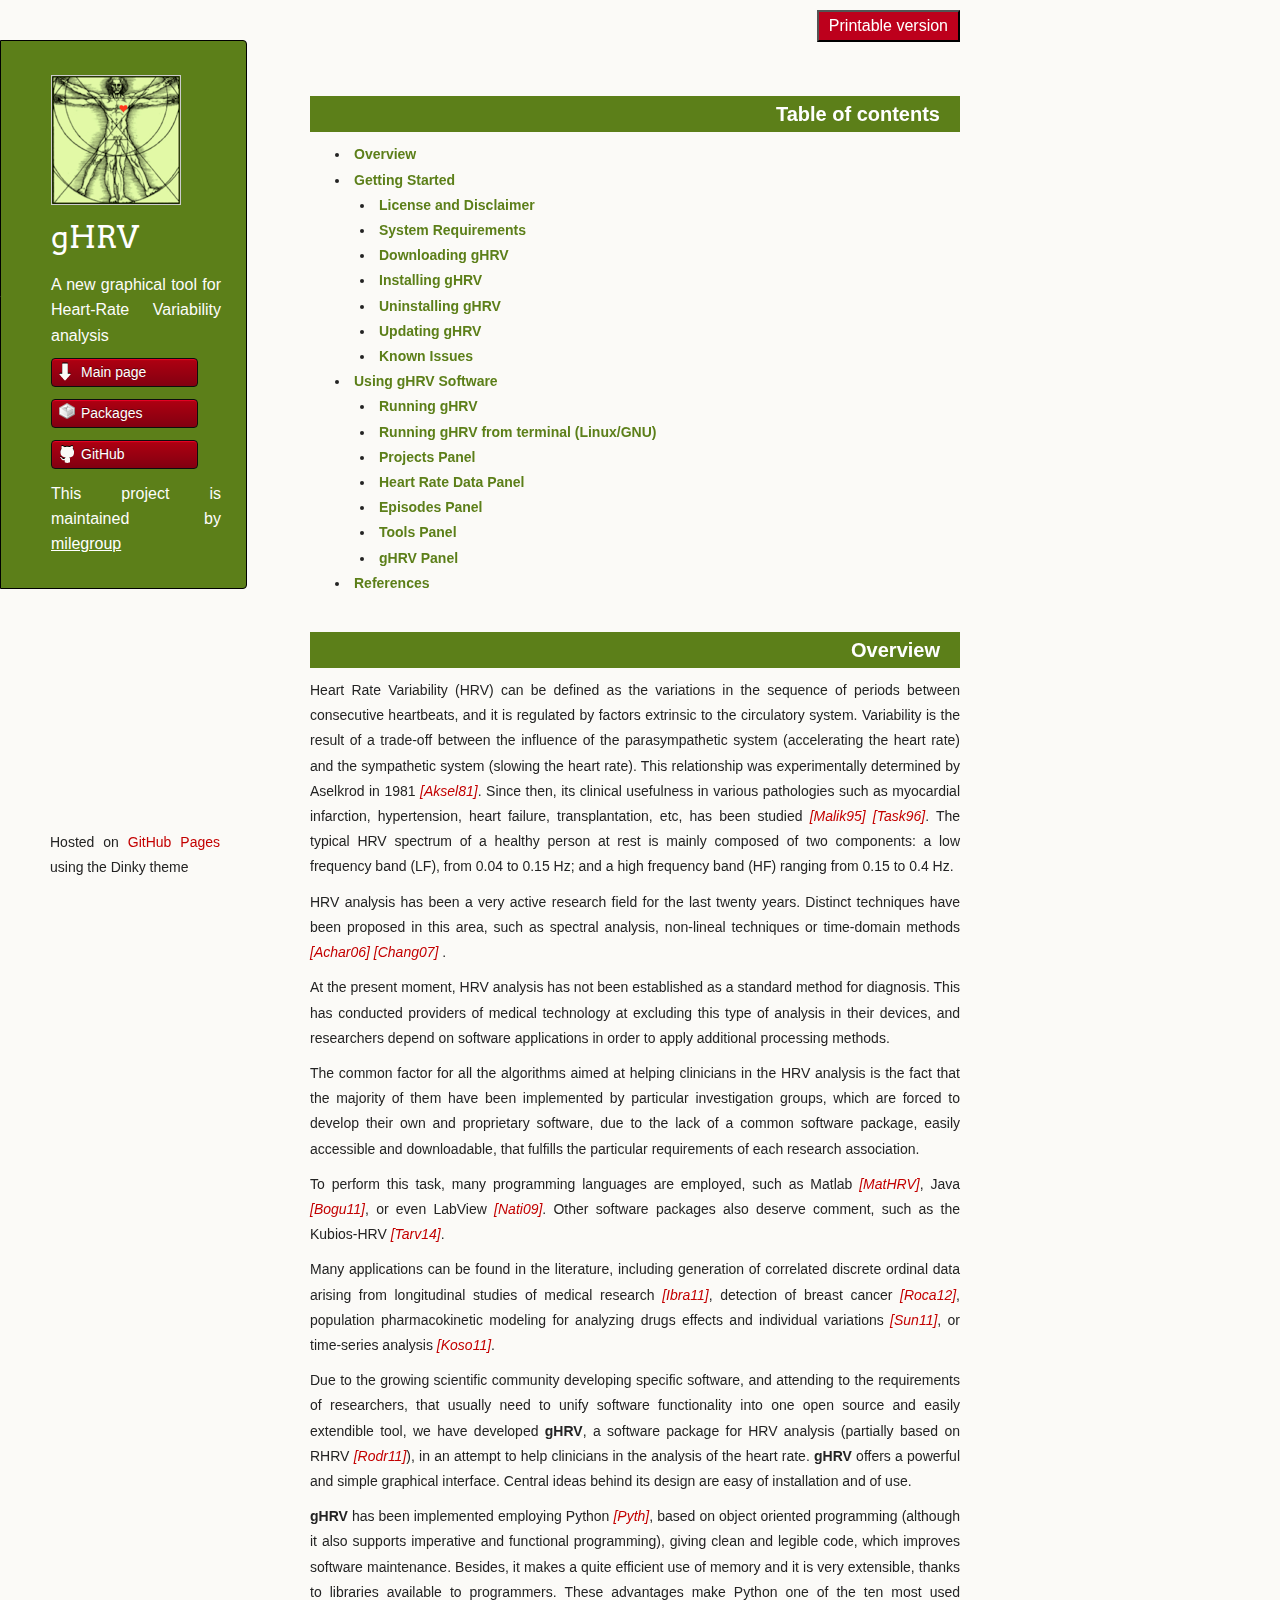
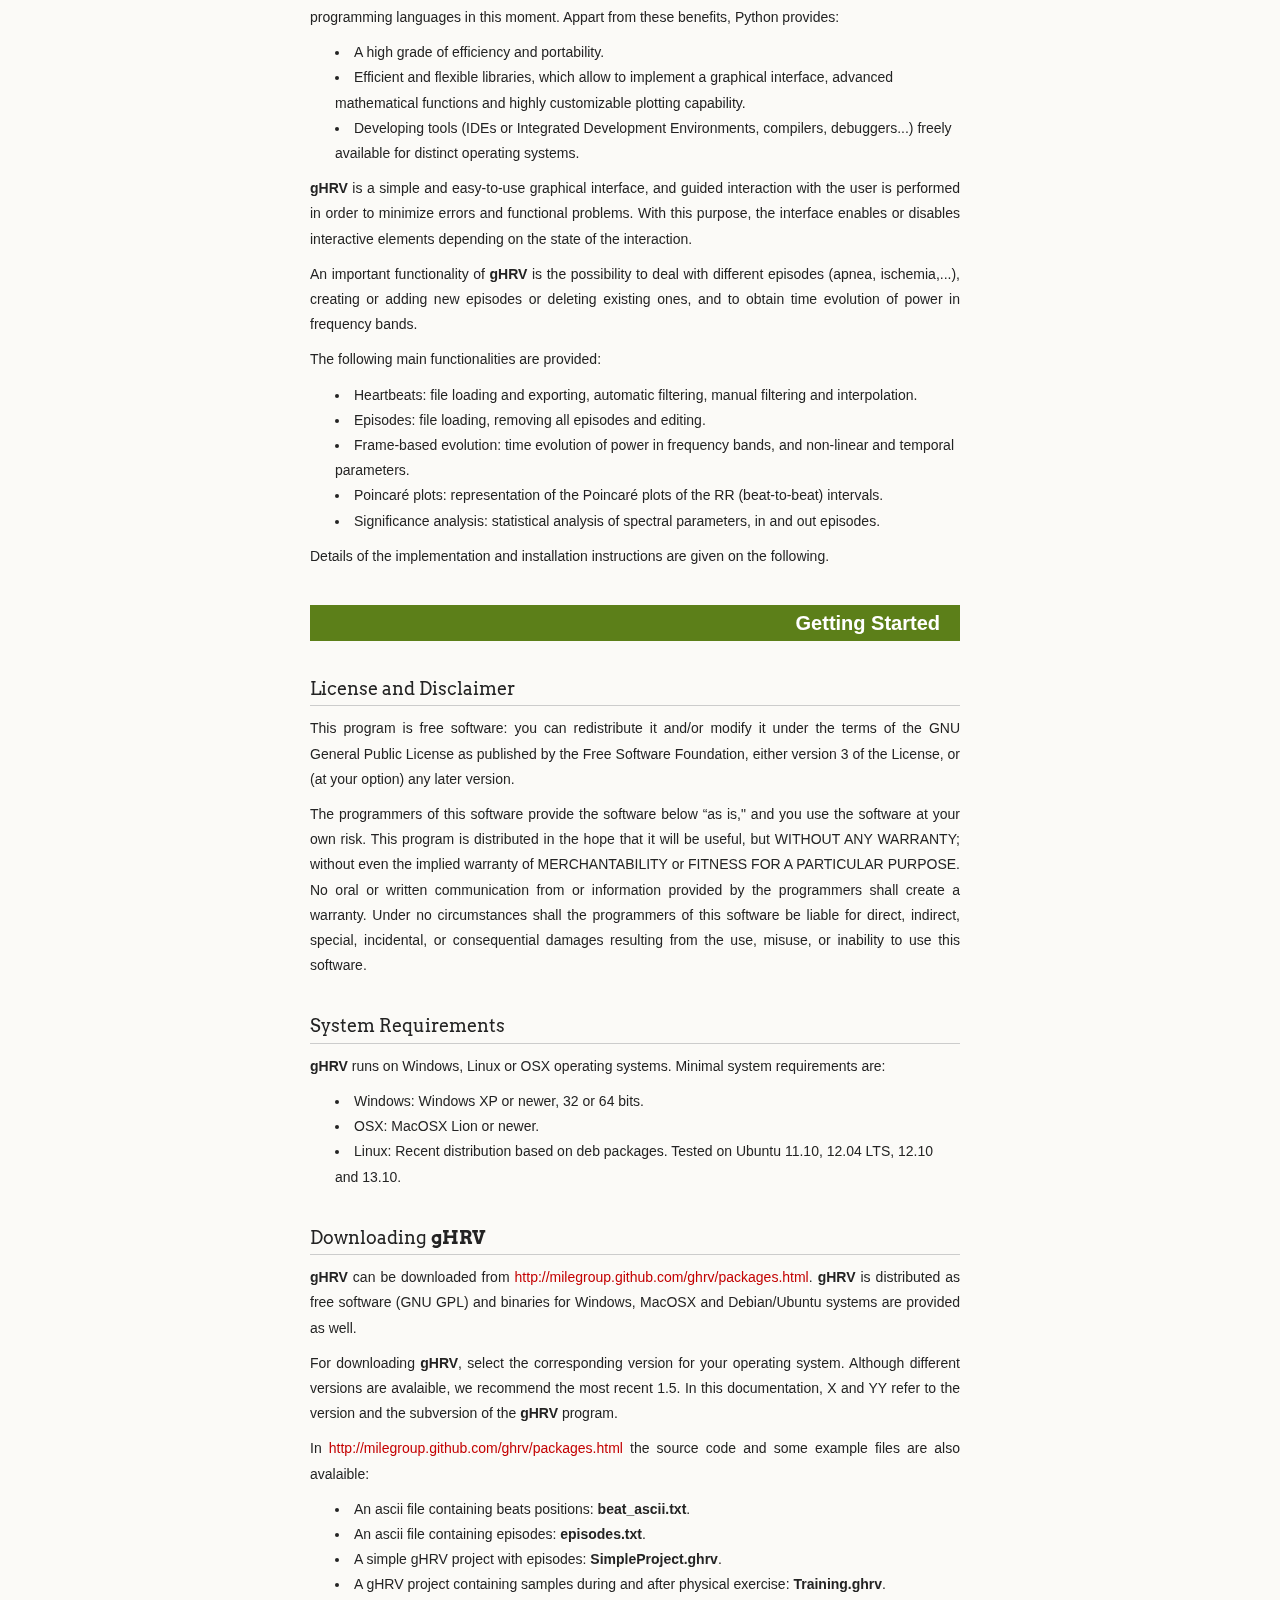
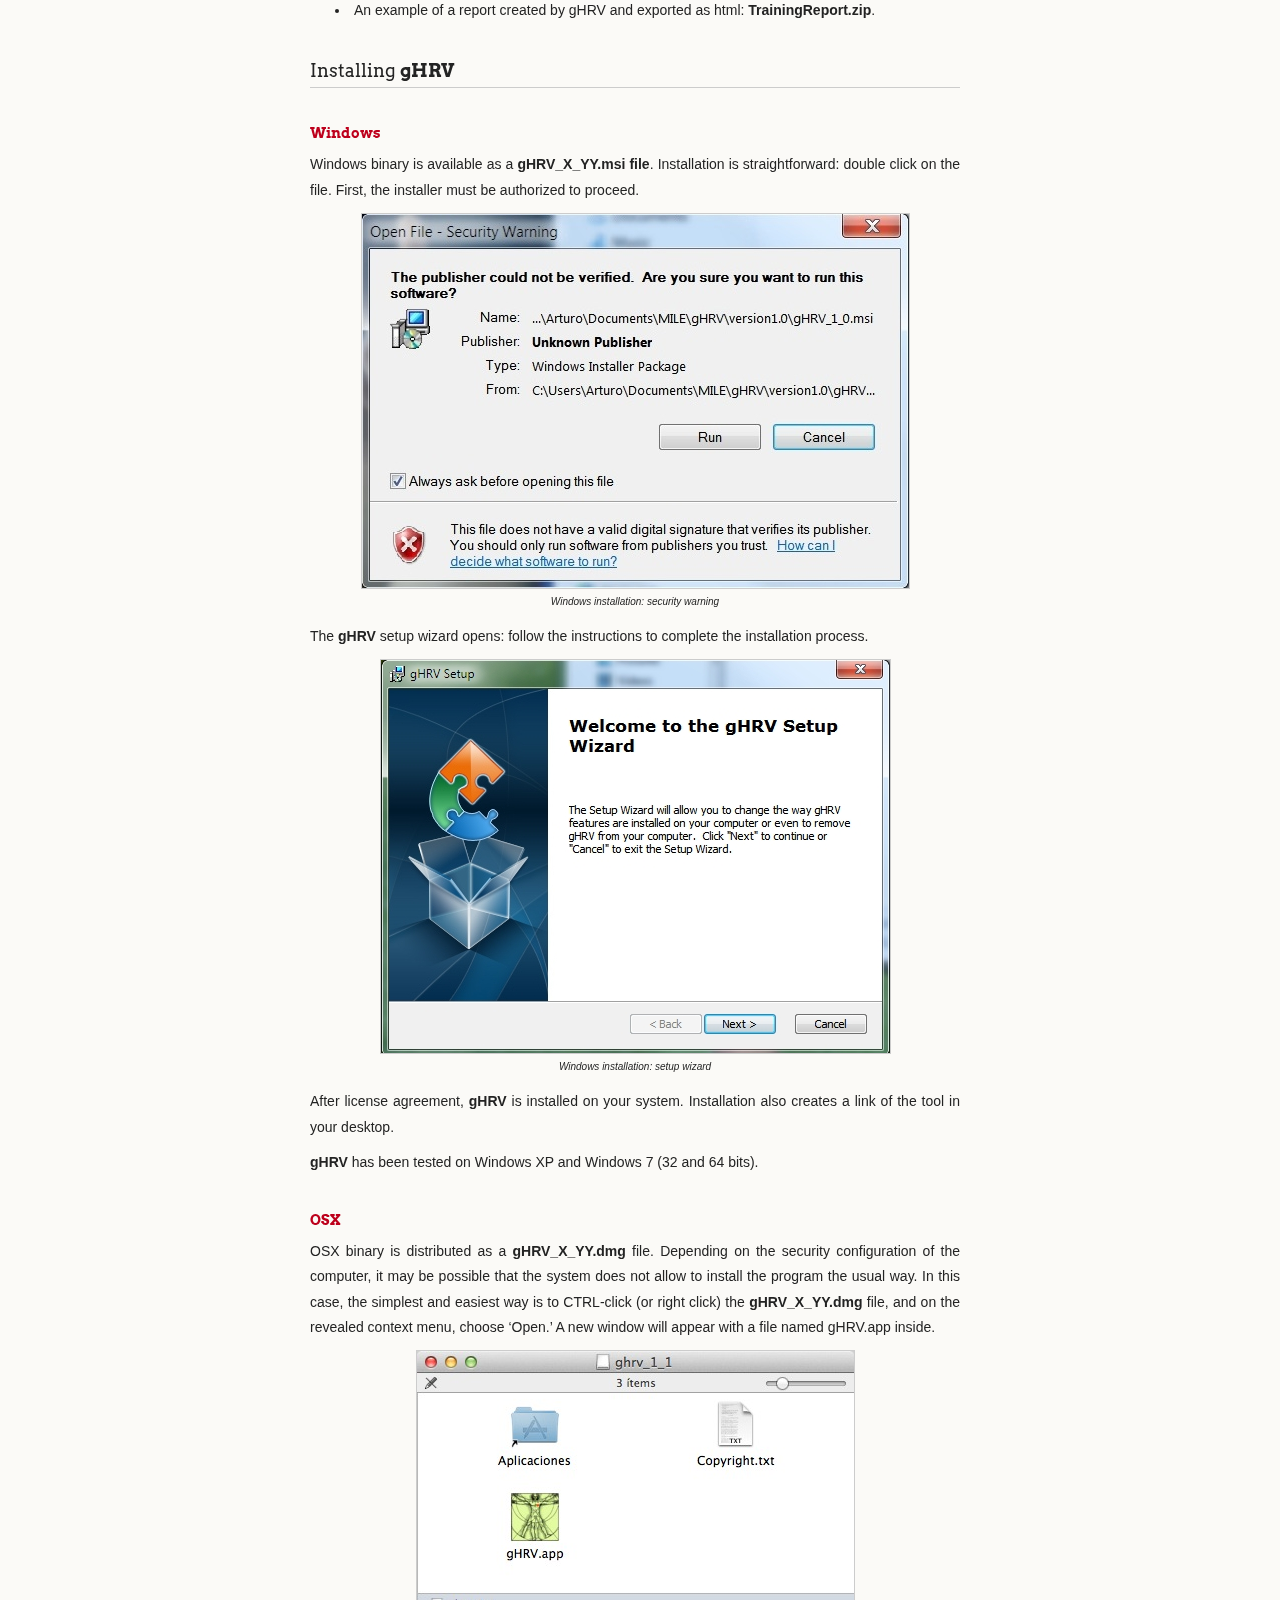
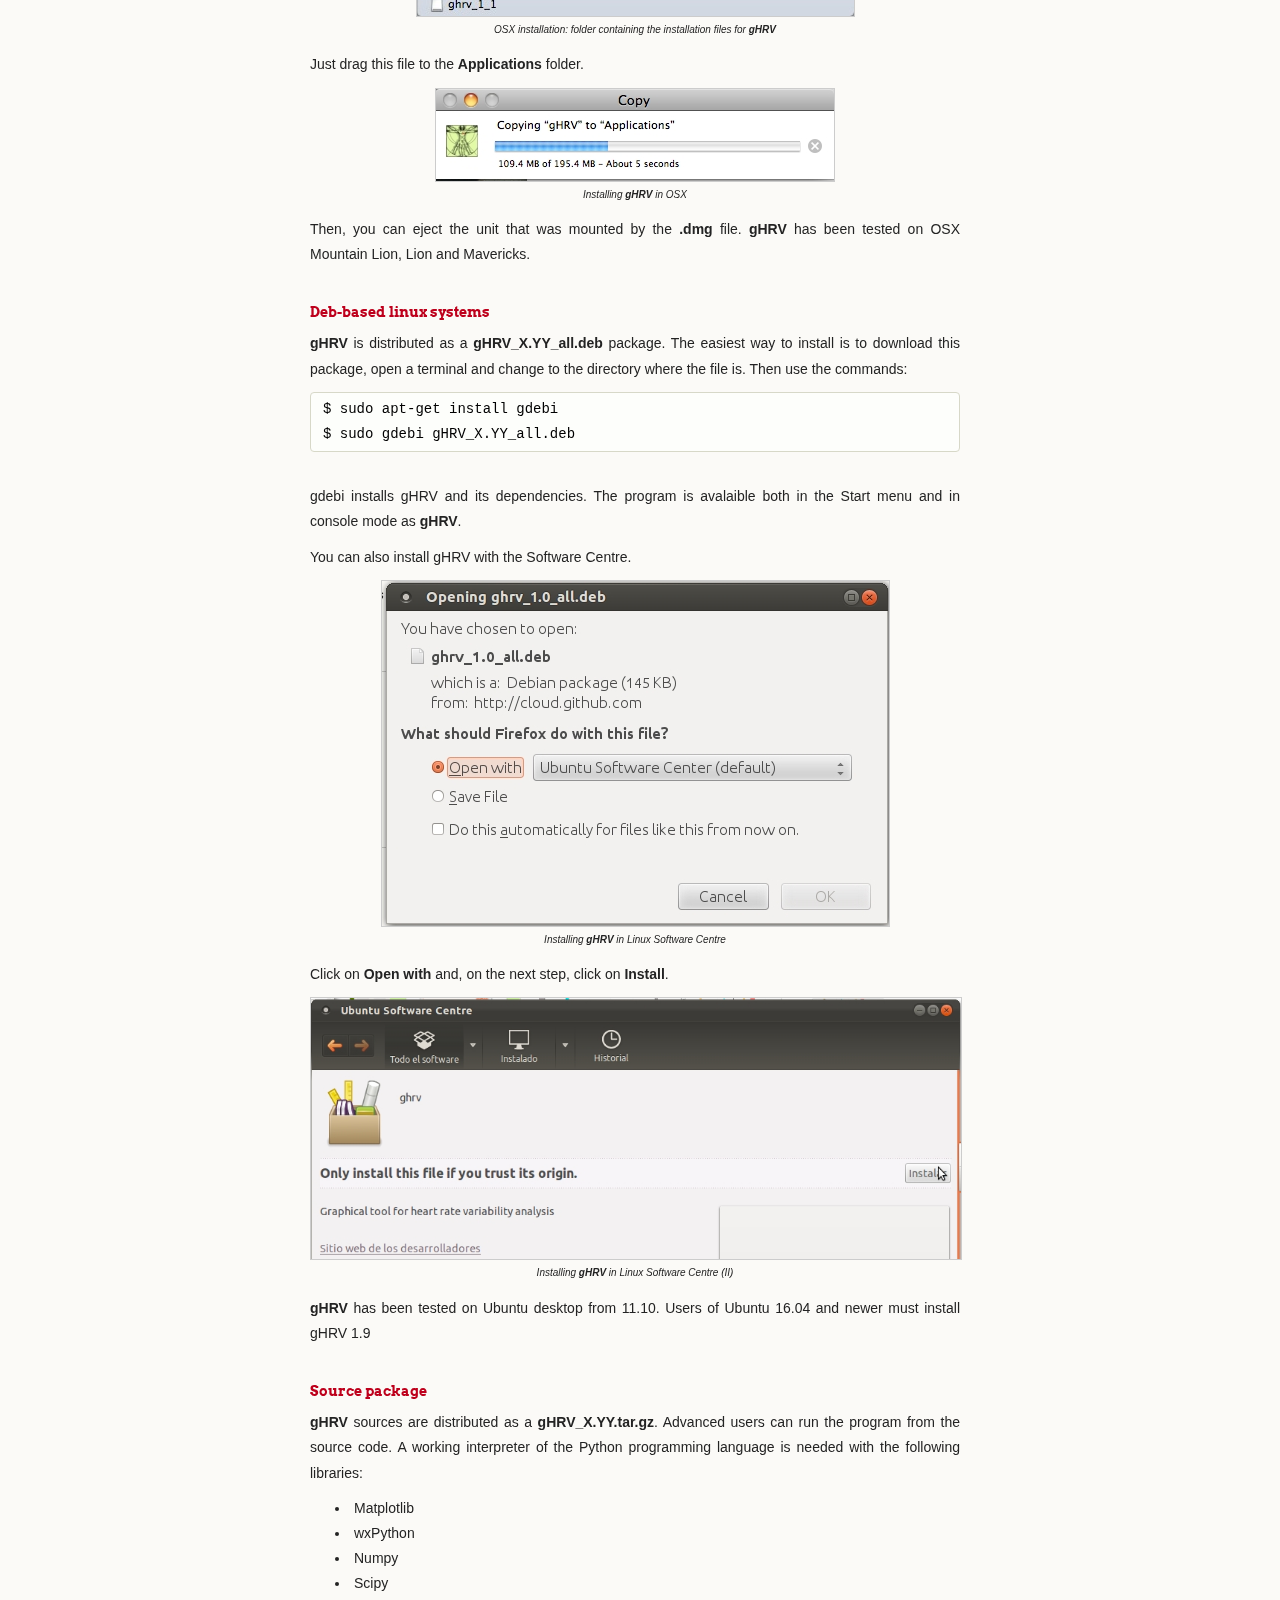
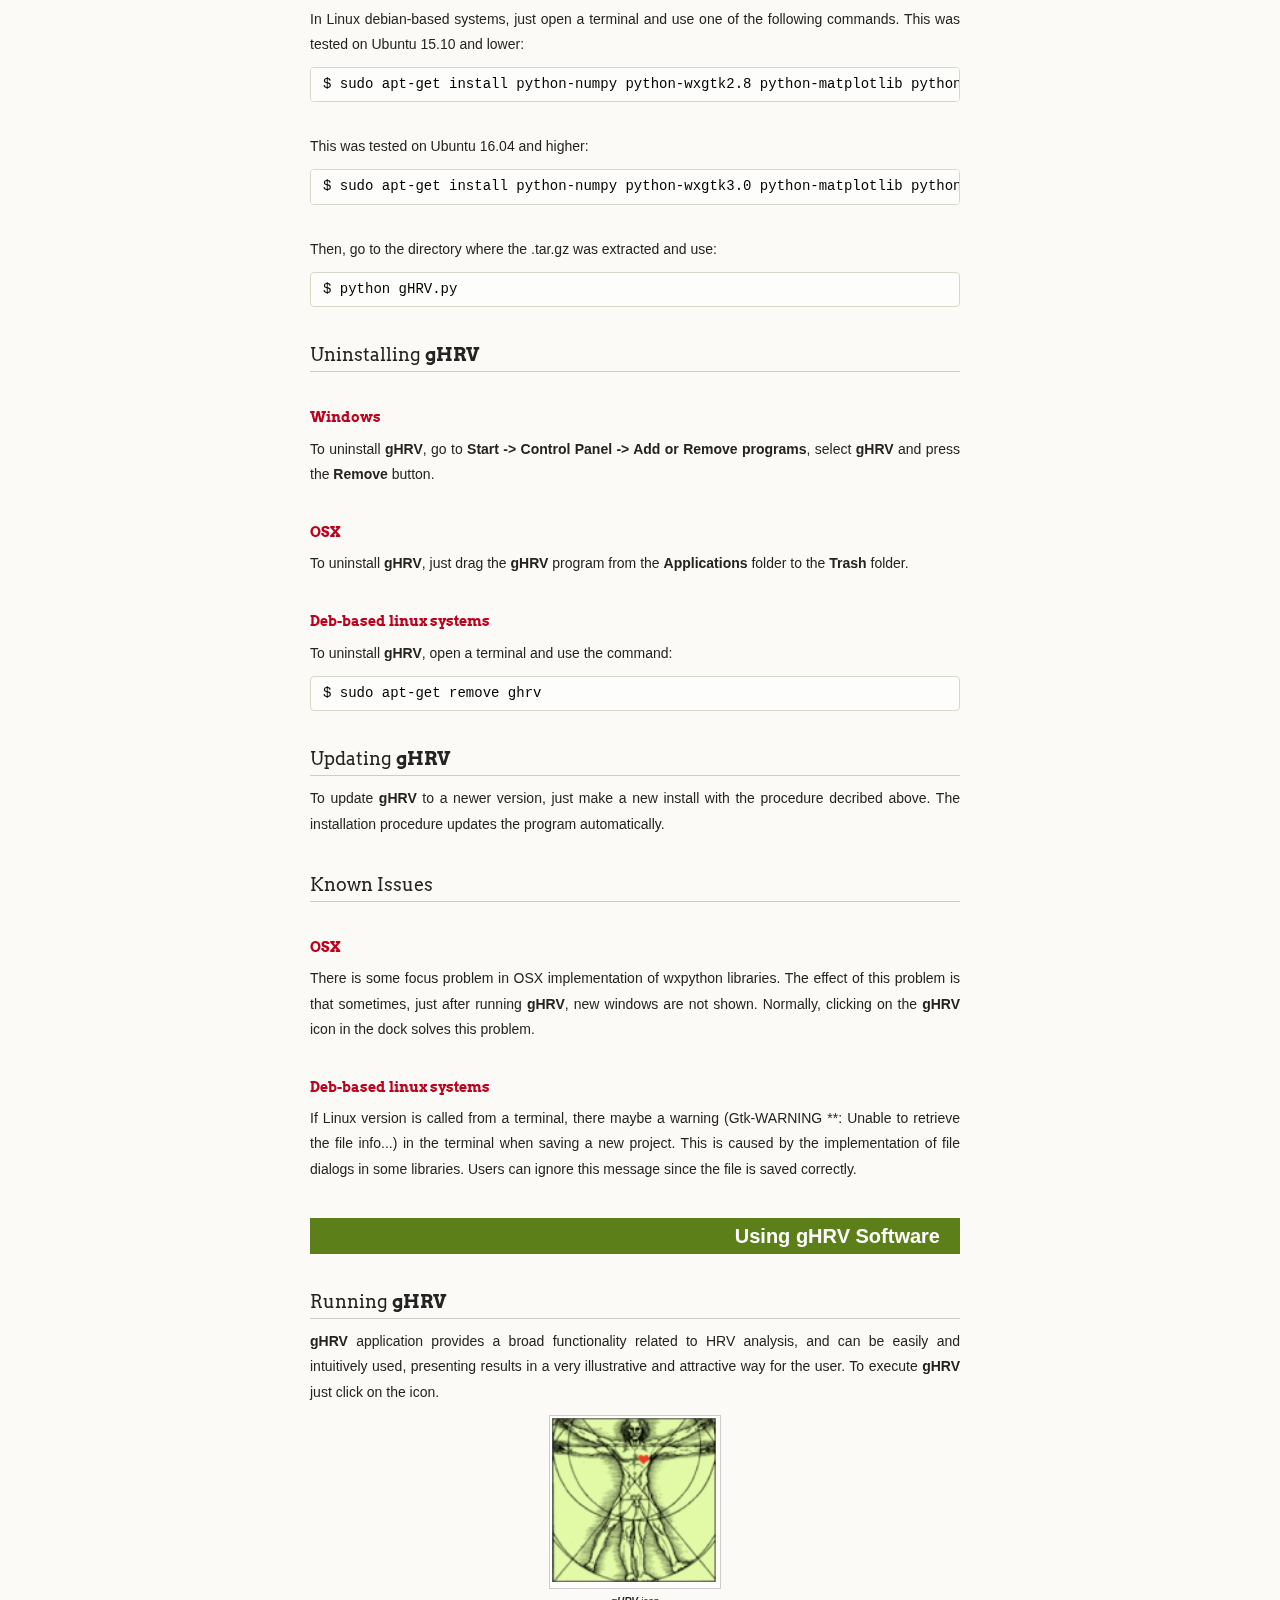
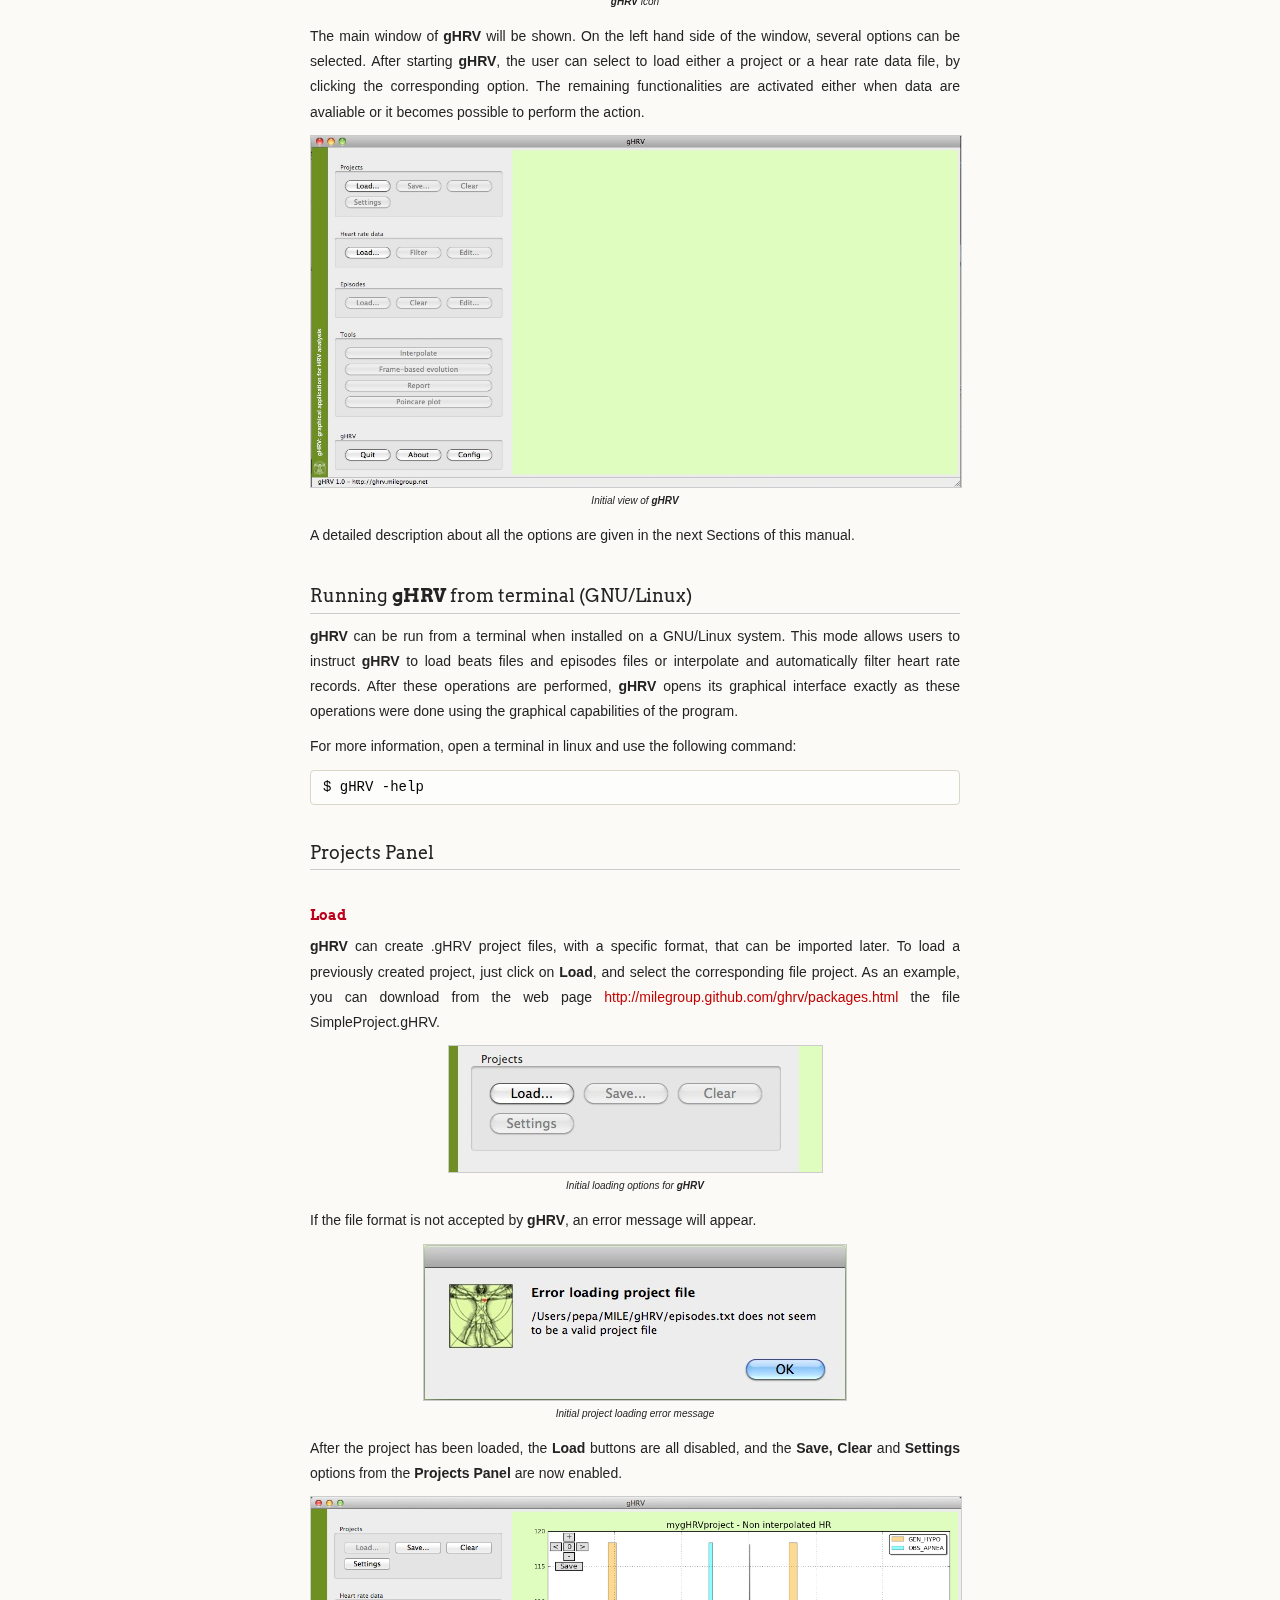
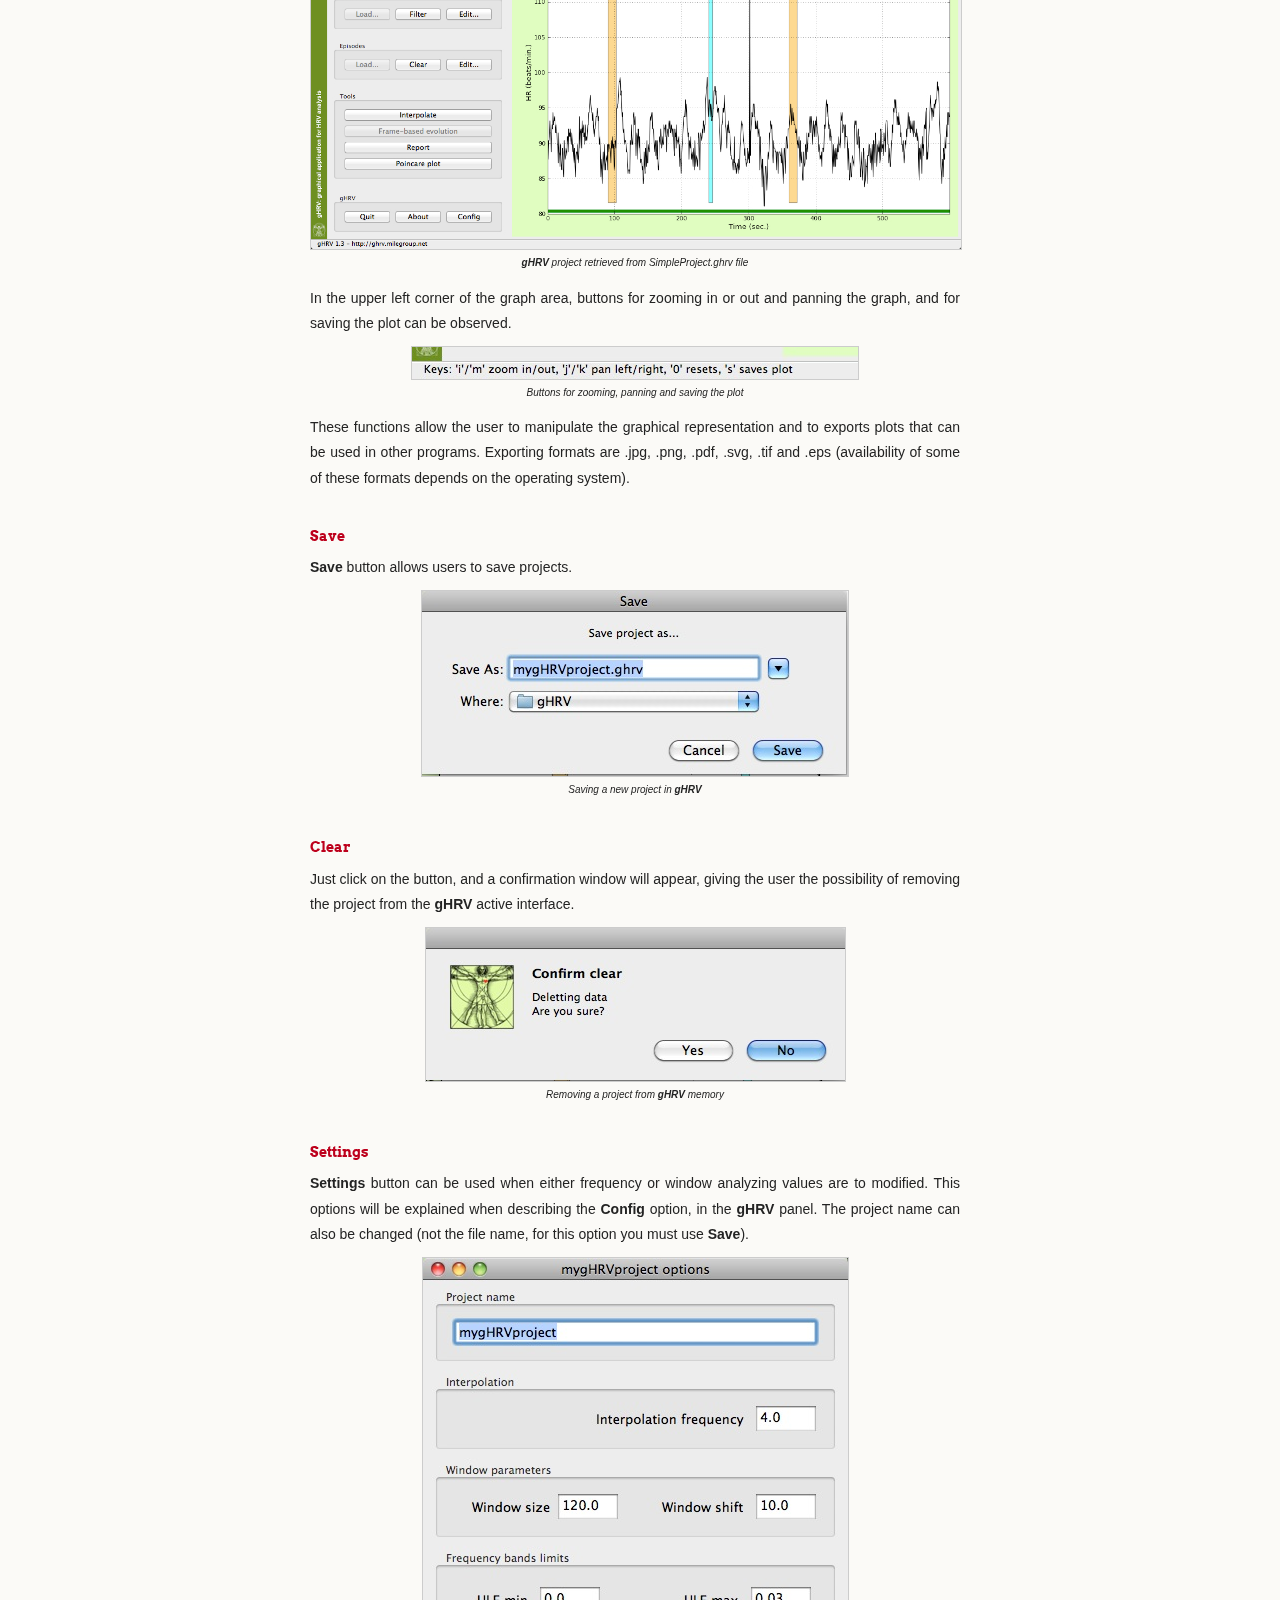
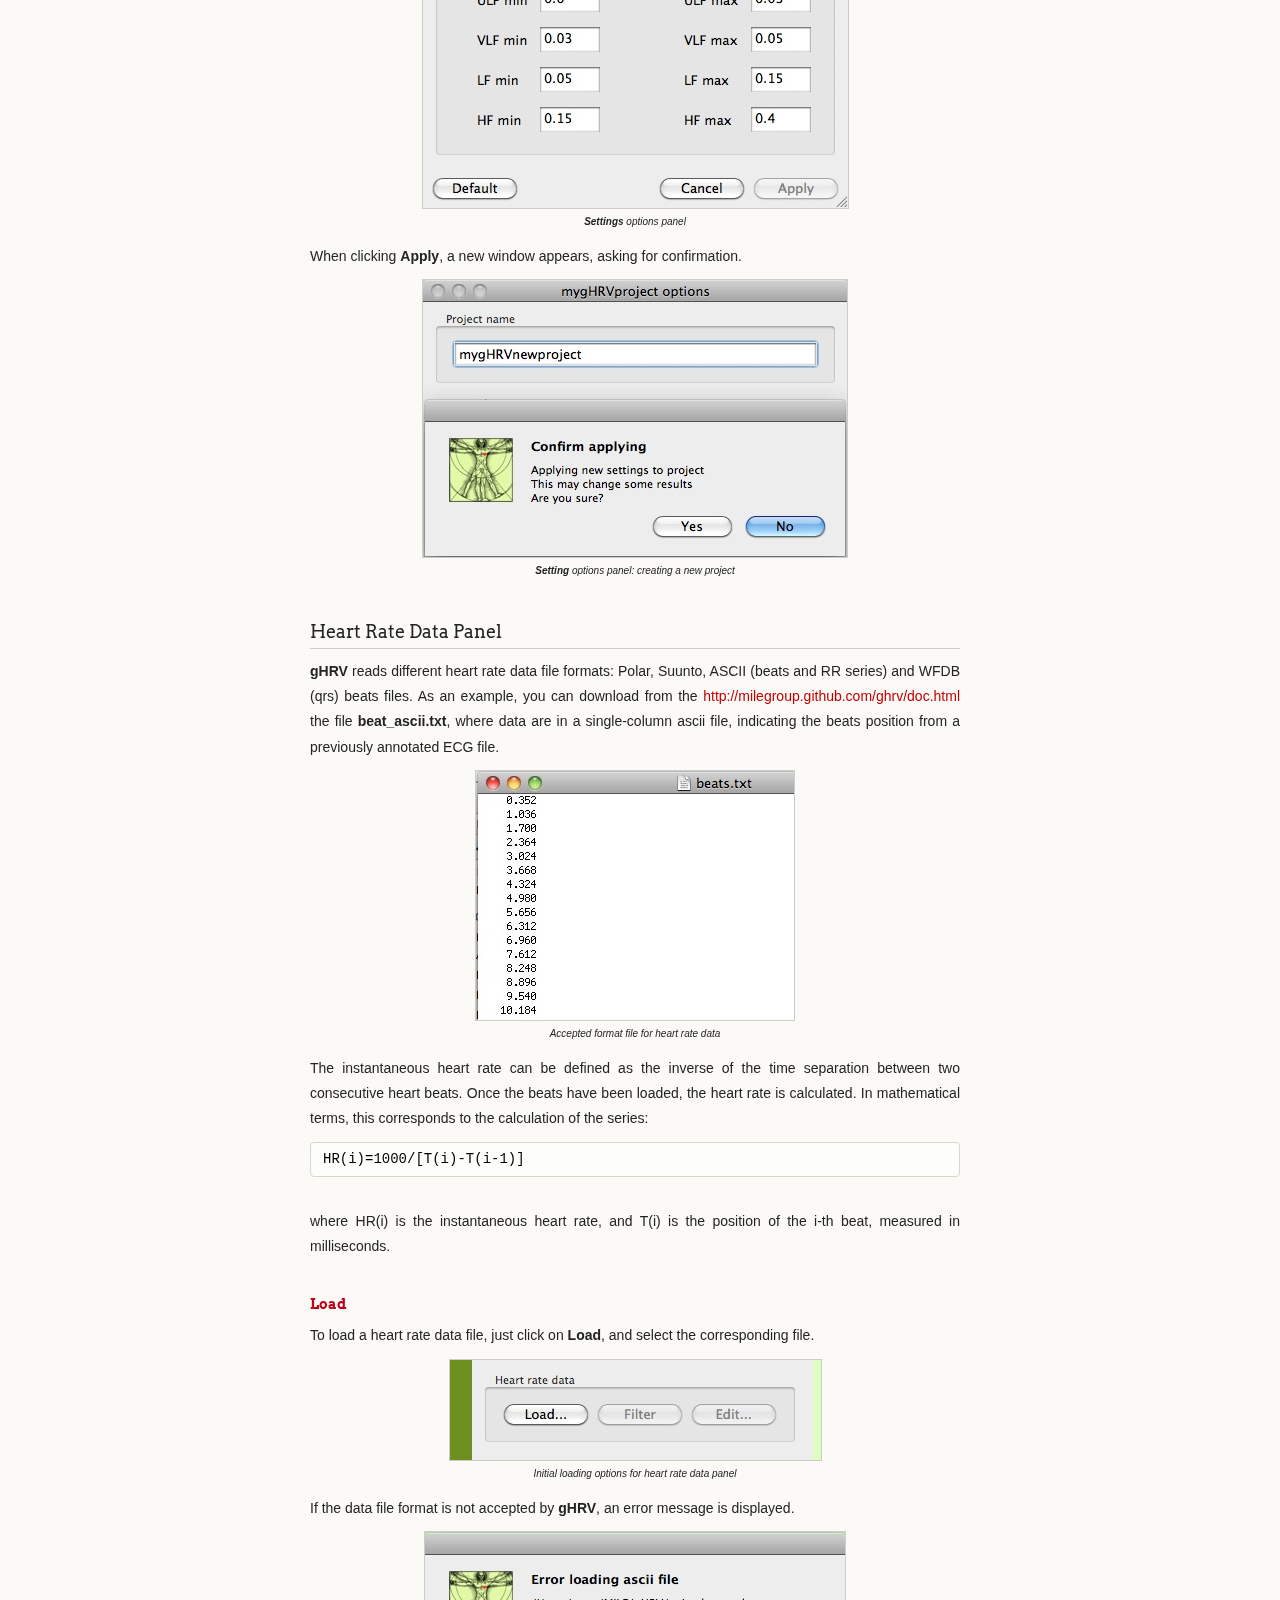
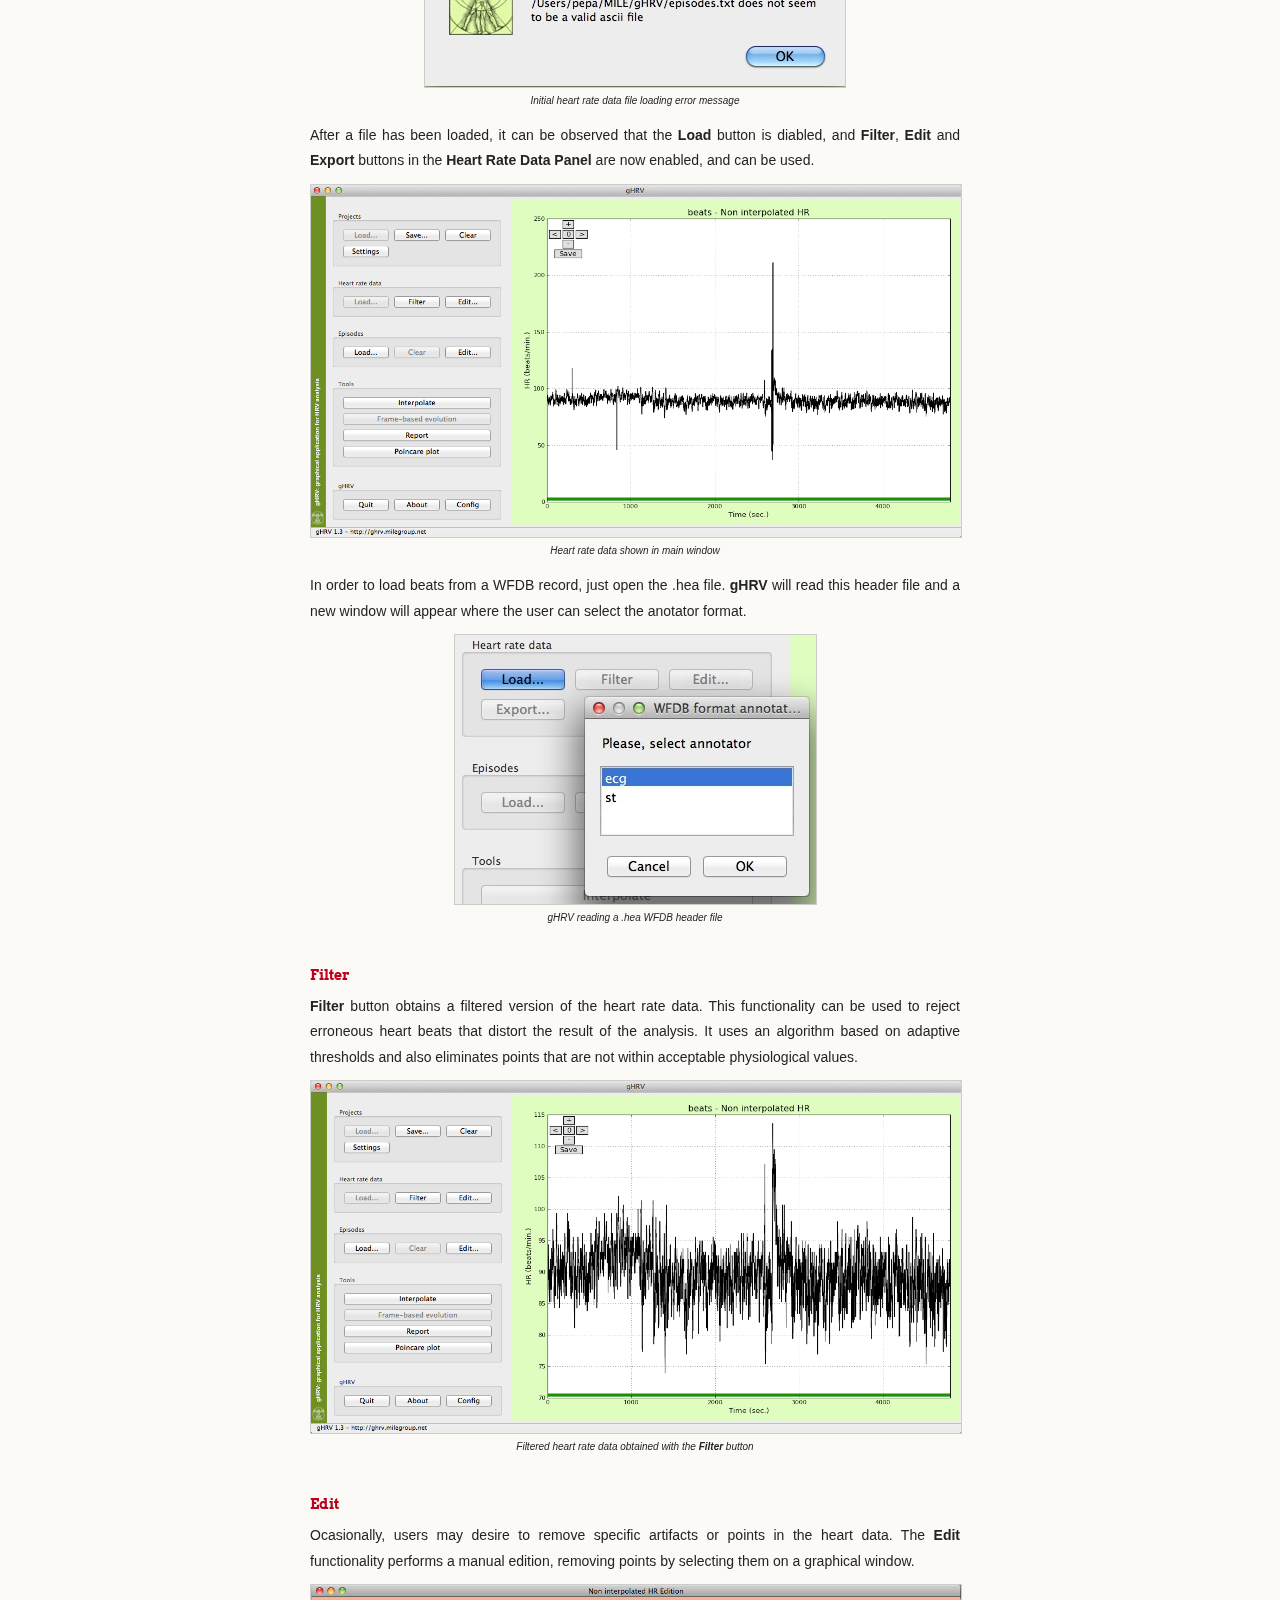
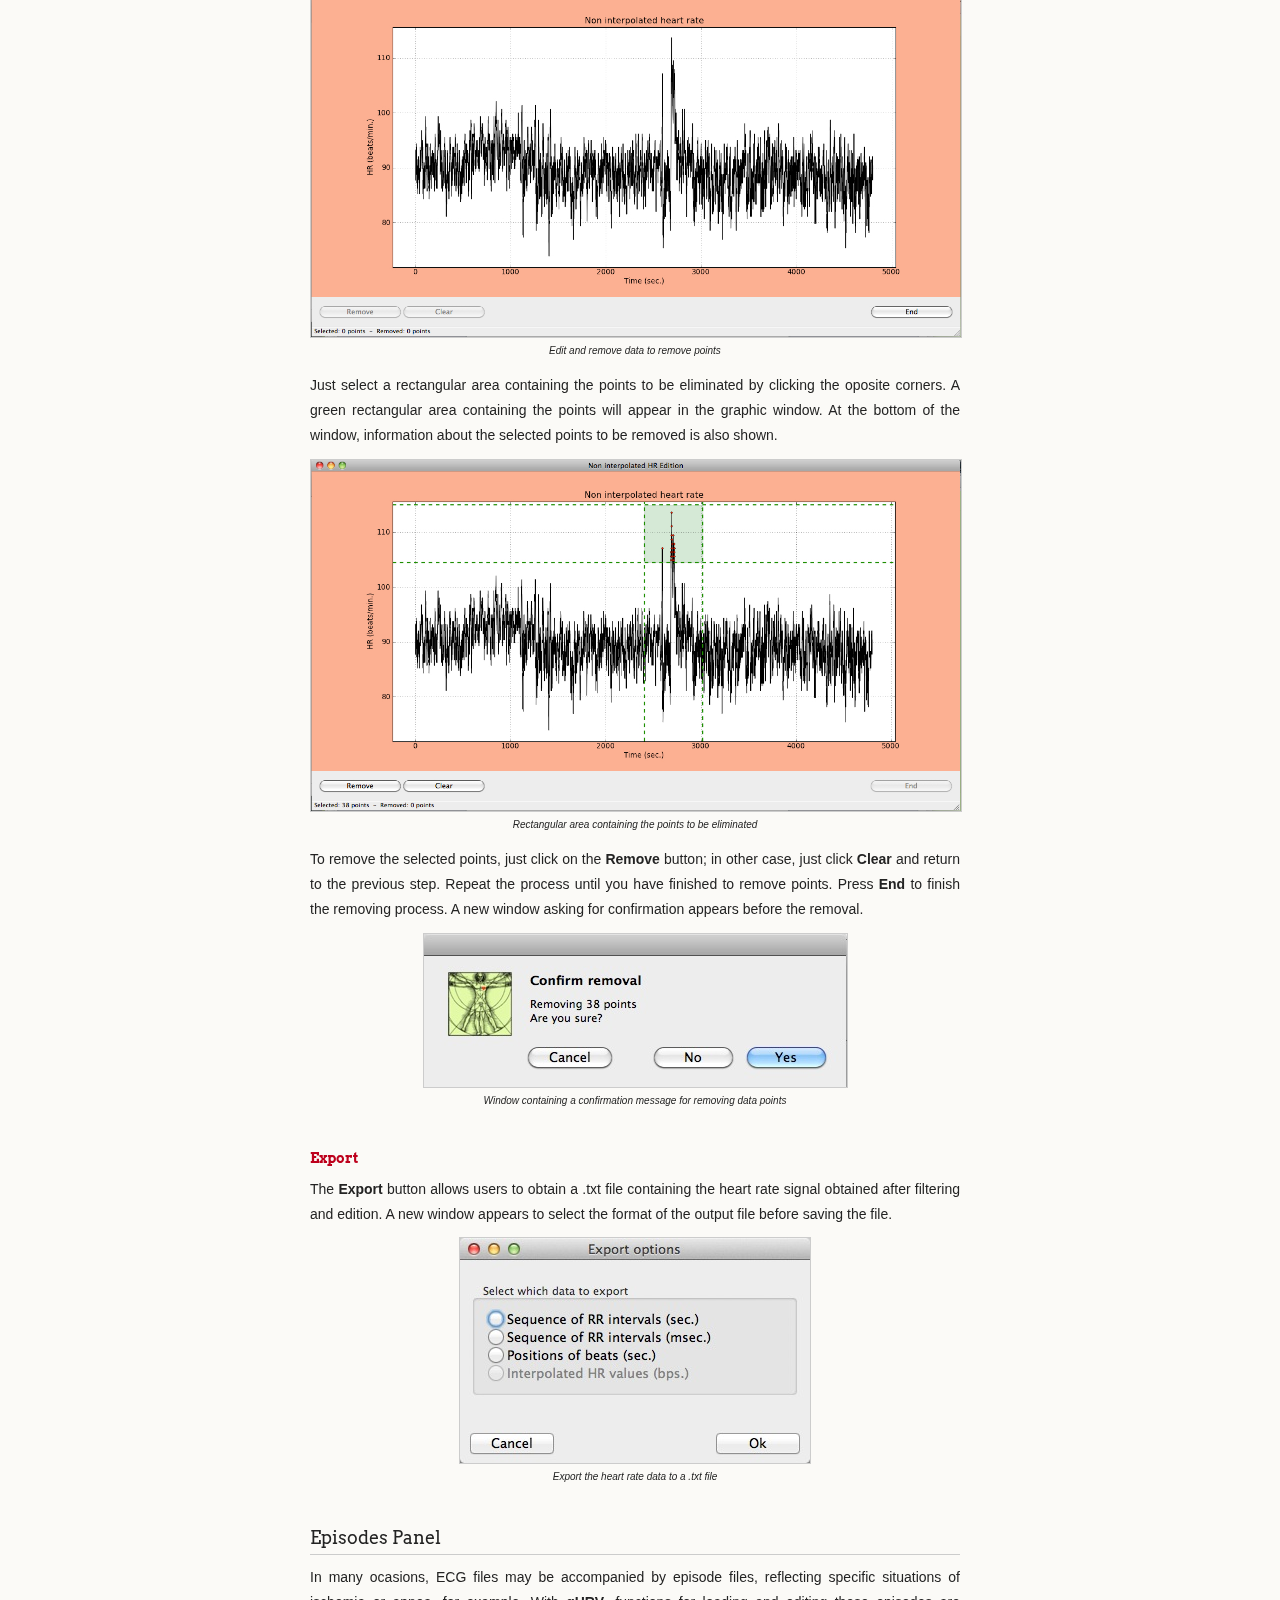
<file: doc.html>
<!doctype html>
<html>
  <head>
    <meta charset="utf-8">
    <meta http-equiv="X-UA-Compatible" content="chrome=1">
    <title>gHRV by milegroup</title>

    <link rel="stylesheet" href="stylesheets/styles.css">
    <link rel="stylesheet" href="stylesheets/pygment_trac.css">
    <link rel="alternate stylesheet" title="printable" href="stylesheets/printable.css" />
    <script src="javascripts/scale.fix.js"></script>
    <script src="javascripts/styleswitch.js" type="text/javascript"></script>
    <meta name="viewport" content="width=device-width, initial-scale=1, user-scalable=no">
    <!--[if lt IE 9]>
    <script src="//html5shiv.googlecode.com/svn/trunk/html5.js"></script>
    <![endif]-->
  </head>
  <body>
    <div class="wrapper">
      <header>
        <img src="./images/LogoBig.png"/>
        <h1 class="header">gHRV</h1>
        <p class="header">A new graphical tool for Heart-Rate Variability analysis</p>

        <ul>
          <li class="download"><a class="buttons" href="./index.html">Main page</a></li>
          <li class="download"><a class="buttonspack" href="./packages.html">Packages</a></li>
          <li><a class="buttons github" href="https://github.com/milegroup/ghrv">GitHub</a></li>
        </ul>

        <p class="header">This project is maintained by <a class="header name" href="https://github.com/milegroup">milegroup</a></p>


      </header>

      <section>

        <FORM  NAME="myform">
          <INPUT class="printablebutton" TYPE="button" NAME="button" Value="Printable version" onClick="javascript:chooseStyle('printable', 60)">
          <INPUT class="defaultbutton" TYPE="button" NAME="button" Value="Default style" onClick="javascript:chooseStyle('default', 60)">
        </FORM>
        
        <br/>
        <br/>

        <h1>Table of contents</h1>
          <ul>
            <li><a class="toc" href="#overview">Overview</a></li>

            <li><a class="toc" href="#gs">Getting Started</a>
            <ul>
              <li><a class="toc" href="#gs:ld">License and Disclaimer</a></li>
              <li><a class="toc" href="#gs:sr">System Requirements</a></li>
              <li><a class="toc" href="#gs:do">Downloading <strong>gHRV</strong></a></li>
              <li><a class="toc" href="#gs:in">Installing <strong>gHRV</strong></a></li>
              <li><a class="toc" href="#gs:un">Uninstalling <strong>gHRV</strong></a></li>
              <li><a class="toc" href="#gs:up">Updating <strong>gHRV</strong></a></li>
              <li><a class="toc" href="#gs:ki">Known Issues </a></li>
            </ul></li>

            <li><a class="toc" href="#ugs">Using gHRV Software</a>
            <ul>
              <li><a class="toc" href="#ugs:rg">Running <strong>gHRV</strong></a></li>
              <li><a class="toc" href="#ugs:rgt">Running <strong>gHRV</strong> from terminal (Linux/GNU)</a></li>
              <li><a class="toc" href="#ugs:pp">Projects Panel</a></li>
              <li><a class="toc" href="#ugs:hp">Heart Rate Data Panel </a></li>
              <li><a class="toc" href="#ugs:ep">Episodes Panel </a></li>
              <li><a class="toc" href="#ugs:tp">Tools Panel</a></li>
              <li><a class="toc" href="#ugs:gp"><strong>gHRV</strong> Panel</a></li>
            </ul></li>

            <li><a class="toc" href="#references">References</a></li>
          </ul>

        <h1 id="overview">Overview</h1>
          <p>Heart Rate Variability (HRV) can be defined as the variations in the sequence of periods between consecutive heartbeats, and it is regulated by factors extrinsic to the circulatory system. Variability is the result of a trade-off between the influence of the parasympathetic system (accelerating the heart rate) and the sympathetic system (slowing the heart rate). This relationship was experimentally determined by Aselkrod in 1981 <a class="cite" href="#references">[Aksel81]</a>. Since then, its clinical usefulness in various pathologies such as myocardial infarction, hypertension, heart failure, transplantation, etc, has been studied <a class="cite" href="#references">[Malik95]</a> <a class="cite" href="#references">[Task96]</a>. The typical HRV spectrum of a healthy person at rest is mainly composed of two components: a low frequency band (LF), from 0.04 to 0.15 Hz; and a high frequency band (HF) ranging from 0.15 to 0.4 Hz.</p>

          <p>HRV analysis has been a very active research field for the last twenty years. Distinct techniques have been proposed in this area, such as spectral analysis, non-lineal techniques or time-domain methods <a class="cite" href="#references">[Achar06]</a> <a class="cite" href="#references">[Chang07]</a> .</p>

          <p>At the present moment, HRV analysis has not been established as a standard method for diagnosis. This has conducted providers of medical technology at excluding this type of analysis in their devices, and researchers depend on software applications in order to apply additional processing methods.</p>

          <p>The common factor for all the algorithms aimed at helping clinicians in the HRV analysis is the fact that the majority of them have been implemented by particular investigation groups, which are forced to develop their own and proprietary software, due to the lack of a common software package, easily accessible and downloadable, that fulfills the particular requirements of each research association.</p>

          <p>To perform this task, many programming languages are employed, such as Matlab <a class="cite" href="#references">[MatHRV]</a>,  Java <a class="cite" href="#references">[Bogu11]</a>, or even LabView <a class="cite" href="#references">[Nati09]</a>. Other software packages also deserve comment, such as the Kubios-HRV <a class="cite" href="#references">[Tarv14]</a>.</p>

          <p>Many applications can be found in the literature, including generation of correlated discrete ordinal data arising from longitudinal studies of medical research <a class="cite" href="#references">[Ibra11]</a>, detection of breast cancer <a class="cite" href="#references">[Roca12]</a>, population pharmacokinetic modeling for analyzing drugs effects and individual variations <a class="cite" href="#references">[Sun11]</a>, or time-series analysis <a class="cite" href="#references">[Koso11]</a>.</p>

          <p>Due to the growing scientific community developing specific software, and attending to the requirements of researchers, that usually need to unify software functionality into one open source and easily extendible tool, we have developed <strong>gHRV</strong>, a software package for HRV analysis (partially based on RHRV <a class="cite" href="#references">[Rodr11]</a>), in an attempt to help clinicians in the analysis of the heart rate. <strong>gHRV</strong> offers a powerful and simple graphical interface. Central ideas behind its design are easy of installation and of use.</p>

          <p><strong>gHRV</strong> has been implemented employing Python <a class="cite" href="#references">[Pyth]</a>, based on object oriented programming (although it also supports imperative and functional programming), giving clean and legible code, which improves software maintenance. Besides, it makes a quite efficient use of memory and it is very extensible, thanks to libraries available to programmers. These advantages make Python one of the ten most used programming languages in this moment. Appart from these benefits, Python provides:</p>
            <p><ul><li>A high grade of efficiency and portability.</li>
              <li>Efficient and flexible libraries, which allow to implement a graphical interface, advanced mathematical functions and highly customizable plotting capability.</li>
              <li>Developing tools (IDEs or Integrated Development Environments, compilers, debuggers...) freely available for distinct operating systems.</li>
            </ul></p>

          <p><strong>gHRV</strong> is a simple and easy-to-use graphical interface, and guided interaction with the user is performed in order to minimize errors and functional problems. With this purpose, the interface enables or disables interactive elements depending on the state of the interaction.</p>

          <p>An important functionality of <strong>gHRV</strong> is the possibility to deal with different episodes (apnea, ischemia,...), creating or adding new episodes or deleting existing ones, and to obtain time evolution of power in frequency bands.</p>

          <p>The following main functionalities are provided:</p>
          <p><ul>
            <li>Heartbeats: file loading and exporting, automatic filtering, manual filtering and interpolation.</li>
            <li>Episodes: file loading, removing all episodes and editing.</li>
            <li>Frame-based evolution: time evolution of power in frequency bands, and non-linear and temporal parameters.</li>
            <li>Poincar&eacute; plots: representation of the Poincar&eacute; plots of the RR (beat-to-beat) intervals.</li>
            <li>Significance analysis: statistical analysis of spectral parameters, in and out episodes.</li>
          </ul></p>

          <p>Details of the implementation and installation instructions are given on the following.</p>


        <h1 id="gs">Getting Started</h1>

        <h2 id="gs:ld">License and Disclaimer</h2>

        <p>This program is free software: you can redistribute it and/or modify it under the terms of the GNU General Public License as published by the Free Software Foundation, either version 3 of the License, or (at your option) any later version.</p>
        
        <p>The programmers of this software provide the software below “as is," and you use the software at your own risk. This program is distributed in the hope that it will be useful, but WITHOUT ANY WARRANTY; without even the implied warranty of MERCHANTABILITY or FITNESS FOR A PARTICULAR PURPOSE. No oral or written communication from or information provided by the programmers shall create a warranty. Under no circumstances shall the programmers of this software be liable for direct, indirect, special, incidental, or consequential damages resulting from the use, misuse, or inability to use this software.</p>

        <h2 id="gs:sr">System Requirements</h2>

        <p><strong>gHRV</strong> runs on Windows, Linux or OSX operating systems. Minimal system requirements are:</p>
        <ul>
          <li>Windows: Windows XP or newer, 32 or 64 bits.</li>
          <li>OSX: MacOSX Lion or newer.</li>
          <li>Linux: Recent distribution based on deb packages. Tested on Ubuntu 11.10, 12.04 LTS, 12.10 and 13.10.</li>
        </ul>


        <h2 id="gs:do" >Downloading <strong>gHRV</strong></h2>

        <p><strong>gHRV</strong> can be downloaded from <a href="http://milegroup.github.com/ghrv/packages.html">http://milegroup.github.com/ghrv/packages.html</a>. <strong>gHRV</strong> is distributed as free software (GNU GPL) and binaries for Windows, MacOSX and Debian/Ubuntu systems are provided as well.</p>

        <p>For downloading <strong>gHRV</strong>, select the corresponding version for your operating system. Although different versions are avalaible, we recommend the most recent 1.5. In this documentation, X and YY refer to the version and the subversion of the <strong>gHRV</strong> program.</p>

        <p>In <a href="http://milegroup.github.com/ghrv/packages.html">http://milegroup.github.com/ghrv/packages.html</a> the source code and some example files are also avalaible:</p>
        <p><ul>
          <li>An ascii file containing beats positions: <strong>beat_ascii.txt</strong>.</li>
          <li>An ascii file containing episodes: <strong>episodes.txt</strong>.</li>
          <li>A simple gHRV project with episodes: <strong>SimpleProject.ghrv</strong>.</li>
          <li>A gHRV project containing samples during and after physical exercise: <strong>Training.ghrv</strong>.</li>
          <li>An example of a report created by gHRV and exported as html: <strong>TrainingReport.zip</strong>.</li>
        </ul></p>


        <h2  id="gs:in">Installing <strong>gHRV</strong></h2>

        <h3>Windows</h3>

        <p>Windows binary is available as a <strong>gHRV_X_YY.msi file</strong>. Installation is straightforward: double click on the file. First, the installer must be authorized to proceed.</p>

        <img src="docfigures/Figure2.jpg" class="screenshot"/>
        <p class="imgtxt">Windows installation: security warning</p>

        <p>The <strong>gHRV</strong> setup wizard opens: follow the instructions to complete the installation process.</p>

        <img src="docfigures/Figure3.jpg" class="screenshot"/>
        <p class="imgtxt">Windows installation: setup wizard</p>

        <p>After license agreement, <strong>gHRV</strong> is installed on your system. Installation also creates a link of the tool in your desktop.</p>
        
        <p><strong>gHRV</strong> has been tested on Windows XP and Windows 7 (32 and 64 bits). </p>

        <h3>OSX</h3>

        <p>OSX binary is distributed as a <strong>gHRV_X_YY.dmg</strong> file. Depending on the security configuration of the computer, it may be possible that the system does not allow to install the program the usual way. In this case, the simplest and easiest way is to CTRL-click (or right click) the <strong>gHRV_X_YY.dmg</strong> file, and on the revealed context menu, choose ‘Open.’ A new window will appear with a file named gHRV.app inside. </p>

        <img src="docfigures/Figure4.jpg" class="screenshot"/>
        <p class="imgtxt">OSX installation: folder containing the installation files for <strong>gHRV</strong></p>

        <p>Just drag this file to the <strong>Applications</strong> folder.</p>

        <img src="docfigures/Figure5.jpg" class="screenshot"/>
        <p class="imgtxt">Installing <strong>gHRV</strong> in OSX</p>

        <p>Then, you can eject the unit that was mounted by the <strong>.dmg</strong> file. <strong>gHRV</strong> has been tested on OSX Mountain Lion, Lion and Mavericks.</p>

        <h3>Deb-based linux systems</h3>
        <p><strong>gHRV</strong> is distributed as a <strong>gHRV_X.YY_all.deb</strong> package. The easiest way to install is to download this package, open a terminal and change to the directory where the file is. Then use the commands:</p>
        <pre>$ sudo apt-get install gdebi<br/>$ sudo gdebi gHRV_X.YY_all.deb</pre>
        <p>gdebi installs gHRV and its dependencies. The program is avalaible both in the Start menu and in console mode as <strong>gHRV</strong>.</p>
        <p>You can also install gHRV with the Software Centre.</p>

        <img src="docfigures/Figure6.jpg" class="screenshot"/>
        <p class="imgtxt">Installing <strong>gHRV</strong> in Linux Software Centre</p>

        <p>Click on <strong>Open with</strong> and, on the next step, click on <strong>Install</strong>.</p>

        <img src="docfigures/Figure7.jpg" class="screenshot"/>
        <p class="imgtxt">Installing <strong>gHRV</strong> in Linux Software Centre (II)</p>

        <p><strong>gHRV</strong> has been tested on Ubuntu desktop from 11.10. Users of Ubuntu 16.04 and newer must install gHRV 1.9</p>

        <h3>Source package</h3>
        <p><strong>gHRV</strong> sources are distributed as a <strong>gHRV_X.YY.tar.gz</strong>. Advanced users can run the program from the source code. A working interpreter of the Python programming language is needed with the following libraries:</p>
        <p><ul>
          <li>Matplotlib</li>
          <li>wxPython</li>
          <li>Numpy</li>
          <li>Scipy</li>
        </ul></p>
        <p>In Linux debian-based systems, just open a terminal and use one of the following commands. This was tested on Ubuntu 15.10 and lower:</p>
        <pre>$ sudo apt-get install python-numpy python-wxgtk2.8 python-matplotlib python-scipy python-tk</pre>

        <p>This was tested on Ubuntu 16.04 and higher:</p>        
        <pre>$ sudo apt-get install python-numpy python-wxgtk3.0 python-matplotlib python-scipy python-tk</pre> 
        <p>Then, go to the directory where the .tar.gz was extracted and use:</p>
        <pre>$ python gHRV.py</pre>

        <h2 id="gs:un">Uninstalling <strong>gHRV</strong></h2>

        <h3>Windows</h3>

        <p>To uninstall <strong>gHRV</strong>, go to <strong>Start -> Control Panel -> Add or Remove programs</strong>, select <strong>gHRV</strong> and press the <strong>Remove</strong> button.</p>

        <h3>OSX</h3>

        <p>To uninstall <strong>gHRV</strong>, just drag the <strong>gHRV</strong> program from the <strong>Applications</strong> folder to the <strong>Trash</strong> folder.</p>

        <h3>Deb-based linux systems</h3>

        <p>To uninstall <strong>gHRV</strong>, open a terminal and use the command:</p>

        <pre>$ sudo apt-get remove ghrv</pre>


        <h2 id="gs:up">Updating <strong>gHRV</strong></h2>

        <p>To update <strong>gHRV</strong> to a newer version, just make a new install with the procedure decribed above. The installation procedure updates the program automatically.</p>

        <h2 id="gs:ki">Known Issues </h2>

        <h3>OSX</h3>

        <p>There is some focus problem in OSX implementation of wxpython libraries. The effect of this problem is that sometimes, just after running <strong>gHRV</strong>, new windows are not shown. Normally, clicking on the <strong>gHRV</strong> icon in the dock solves this problem.</p>

        <h3>Deb-based linux systems</h3>

        <p>If Linux version is called from a terminal, there maybe a warning (Gtk-WARNING **: Unable to retrieve the file info...) in the terminal when saving a new project. This is caused by the implementation of file dialogs in some libraries. Users can ignore this message since the file is saved correctly.</p>

        <h1 id="ugs">Using gHRV Software</h1>

        <h2 id="ugs:rg">Running <strong>gHRV</strong></h2>

        <p><strong>gHRV</strong> application provides a broad functionality related to HRV analysis, and can be easily and intuitively used, presenting results in a very illustrative and attractive way for the user. To execute <strong>gHRV</strong> just click on the icon.</p>

        <img src="docfigures/Figure8.jpg" class="screenshot"/>
        <p class="imgtxt"><strong>gHRV</strong> icon</p>

        <p>The main window of <strong>gHRV</strong> will be shown. On the left hand side of the window, several options can be selected. After starting <strong>gHRV</strong>, the user can select to load either a project or a hear rate data file, by clicking the corresponding option. The remaining functionalities are activated either when data are avaliable or it becomes possible to perform the action.</p>

        <img src="docfigures/Figure9.jpg" class="screenshot"/>
        <p class="imgtxt">Initial view of <strong>gHRV</strong></p>

        

        <p>A detailed description about all the options are given in the next Sections of this manual.</p>

        <h2 id="ugs:rgt">Running <strong>gHRV</strong> from terminal (GNU/Linux)</h2>

        <p><strong>gHRV</strong> can be run from a terminal when installed on a GNU/Linux system. This mode allows users to instruct <strong>gHRV</strong> to load beats files and episodes files or interpolate and automatically filter heart rate records. After these operations are performed, <strong>gHRV</strong> opens its graphical interface exactly as these operations were done using the graphical capabilities of the program.</p>

        <p>For more information, open a terminal in linux and use the following command:</p>
        <pre>$ gHRV -help</pre>



        <h2 id="ugs:pp">Projects Panel</h2>

        <h3>Load</h3>
        <p><strong>gHRV</strong> can create .gHRV project files, with a specific format, that can be imported later. To load a previously created project, just click on <strong>Load</strong>, and select the corresponding file project. As an example, you can download from the web page <a href="http://milegroup.github.com/ghrv/packages.html">http://milegroup.github.com/ghrv/packages.html</a> the file SimpleProject.gHRV.</p>

        <img src="docfigures/Figure10.jpg" class="screenshot"/>
        <p class="imgtxt">Initial loading options for <strong>gHRV</strong></p>

        <p>If the file format is not accepted by <strong>gHRV</strong>, an error message will appear.</p>

        <img src="docfigures/Figure11.jpg" class="screenshot"/>
        <p class="imgtxt">Initial project loading error message</p>       

        <p>After the project has been loaded, the <strong>Load</strong> buttons are all disabled, and the <strong>Save, Clear</strong> and <strong>Settings </strong> options from the <strong>Projects Panel</strong> are now enabled.</p> 

        <img src="docfigures/Figure12.jpg" class="screenshot"/>
        <p class="imgtxt"><strong>gHRV</strong> project retrieved from SimpleProject.ghrv file</p>       

        <p>In the upper left corner of the graph area, buttons for zooming in or out and panning the graph, and for saving the plot can be observed.</p>

        <img src="docfigures/Figure13.jpg" class="screenshot"/>
        <p class="imgtxt">Buttons for zooming, panning and saving the plot</p>     
        
        <p>These functions allow the user to manipulate the graphical representation and to exports plots that can be used in other programs. Exporting formats are .jpg, .png, .pdf, .svg, .tif and .eps (availability of some of these formats depends on the operating system).</p>   

        <h3>Save</h3>
        <p><strong>Save</strong> button allows users to save projects.</p>
  
        <img src="docfigures/Figure14.jpg" class="screenshot"/>
        <p class="imgtxt">Saving a new project in <strong>gHRV</strong></p>   

        <h3>Clear</h3>
        <p>Just click on the button, and a confirmation window will appear, giving the user the possibility of removing the project from the <strong>gHRV</strong> active interface.</p>

        <img src="docfigures/Figure15.jpg" class="screenshot"/>
        <p class="imgtxt">Removing a project from <strong>gHRV</strong> memory</p>   

        <h3>Settings</h3>
        <p><strong>Settings</strong> button can be used when either frequency or window analyzing values are to modified. This options will be explained when describing the <strong>Config</strong> option, in the <strong>gHRV</strong> panel. The project name can also be changed (not the file name, for this option you must use <strong>Save</strong>). </p>

        <img src="docfigures/Figure16.jpg" class="screenshot"/>
        <p class="imgtxt"><strong>Settings</strong> options panel</p>   

        <p>When clicking <strong>Apply</strong>, a new window appears, asking for confirmation.</p>

       <img src="docfigures/Figure17.jpg" class="screenshot"/>
        <p class="imgtxt"><strong>Setting</strong> options panel: creating a new project</p>   


        <h2 id="ugs:hp">Heart Rate Data Panel</h2>
        <p><strong>gHRV</strong> reads different heart rate data file formats: Polar, Suunto, ASCII (beats and RR series) and WFDB (qrs) beats files. As an example, you can download from the <a href="http://milegroup.github.com/ghrv/doc.html"> http://milegroup.github.com/ghrv/doc.html </a> the file <strong>beat_ascii.txt</strong>, where data are in a single-column ascii file, indicating the beats position from a previously annotated ECG file.</p>

        <img src="docfigures/Figure18.jpg" class="screenshot"/>
        <p class="imgtxt">Accepted format file for heart rate data</p>   

        <p>The instantaneous heart rate can be defined as the inverse of the time separation between two consecutive heart beats. Once the beats have been loaded, the heart rate is calculated. In mathematical terms, this corresponds to the calculation of the series:</p>

        <pre>HR(i)=1000/[T(i)-T(i-1)]</pre>

        <p>where HR(i) is the instantaneous heart rate, and T(i) is the position of the i-th beat, measured in milliseconds.</p>

        <h3>Load</h3>
        <p>To load a heart rate data file, just click on <strong>Load</strong>, and select the corresponding file.</p>

        <img src="docfigures/Figure19.jpg" class="screenshot"/>
        <p class="imgtxt">Initial loading options for heart rate data panel</p>   

        <p>If the data file format is not accepted by <strong>gHRV</strong>, an error message is displayed.</p>

        <img src="docfigures/Figure20.jpg" class="screenshot"/>
        <p class="imgtxt">Initial heart rate data file loading error message</p>   

        <p>After a file has been loaded, it can be observed that the <strong>Load</strong> button is diabled, and <strong>Filter</strong>, <strong>Edit</strong> and <strong>Export</strong> buttons in the <strong>Heart Rate Data Panel</strong> are now enabled, and can be used.</p>

        <img src="docfigures/Figure21.jpg" class="screenshot"/>
        <p class="imgtxt">Heart rate data shown in main window</p>

        <p>In order to load beats from a WFDB record, just open the .hea file. <strong>gHRV</strong> will read this header file and a new window will appear where the user can select the anotator format.</p>

        <img src="docfigures/Figure21b.jpg" class="screenshot"/>
        <p class="imgtxt">gHRV reading a .hea WFDB header file</p>

        <h3>Filter</h3>
        <p><strong>Filter</strong> button obtains a filtered version of the heart rate data. This functionality can be used to reject erroneous heart beats that distort the result of the analysis. It uses an algorithm  based on adaptive thresholds and also eliminates points that are not within acceptable physiological values.</p>

        <img src="docfigures/Figure22.jpg" class="screenshot"/>
        <p class="imgtxt">Filtered heart rate data obtained with the <strong>Filter</strong> button</p>   

        <h3>Edit</h3>
        <p>Ocasionally, users may desire to remove specific artifacts or points in the heart data. The <strong>Edit</strong> functionality performs a manual edition, removing points by selecting them on a graphical window.</p>

        <img src="docfigures/Figure23.jpg" class="screenshot"/>
        <p class="imgtxt">Edit and remove data to remove points</p>   

        <p>Just select a rectangular area containing the points to be eliminated by clicking the oposite corners. A green rectangular area containing the points will appear in the graphic window. At the bottom of the window, information about the selected points to be removed is also shown.</p>

        <img src="docfigures/Figure24.jpg" class="screenshot"/>
        <p class="imgtxt">Rectangular area containing the points to be eliminated</p>

        <p>To remove the  selected points, just click on the <strong>Remove</strong> button; in other case, just click <strong>Clear</strong> and return to the previous step. Repeat the process until you have finished to remove points. Press <strong>End</strong> to finish the removing process. A new window asking for confirmation appears before the removal.</p>

        <img src="docfigures/Figure25.jpg" class="screenshot"/>
        <p class="imgtxt">Window containing a confirmation message for removing data points</p>

        <h3>Export</h3>

        <p>The <strong>Export</strong> button allows users to obtain a .txt file containing the heart rate signal obtained after filtering and edition. A new window appears to select the format of the output file before saving the file.</p>

         <img src="docfigures/Figure25b.jpg" class="screenshot"/>
        <p class="imgtxt">Export the heart rate data to a .txt file</p>

        <h2 id="ugs:ep">Episodes Panel</h2>

        <p>In many ocasions, ECG files may be accompanied by episode files, reflecting specific situations of ischemia or apnea, for example. With <strong>gHRV</strong>, functions for loading and editing these episodes are provided.</p>

        <p>The data corresponding to these episodes can also be incorporated to the <strong>gHRV</strong> analysis. To perform this, data should be in the format provided in the apnea_ascii.txt file, available at the web page  <a href="http://milegroup.github.com/ghrv/packages.html"> http://milegroup.github.com/ghrv/packages.html</a>.</p>

        <p>Each file line must contain the begin time (Init_Time), a tag identifying the type of episode (Resp_Events) and its duration (Durat). Some episodes files contain also a numerical value associated with the episode (SaO2 in the example) that is not read by <strong>gHRV</strong>.</p>


        <img src="docfigures/Figure26.jpg" class="screenshot"/>
        <p class="imgtxt">Accepted format file for episodes data</p>

        <p>Episodes contained in WFDB records can be read too.</p>


        
        
        <h3>Load</h3>
        <p>To load episode file, just click on <strong> Load</strong> and select the corresponding file.

        <img src="docfigures/Figure27.jpg" class="screenshot"/>
        <p class="imgtxt">Initial loading options for heart rate data files</p>

        <p>If the data file format is not accepted by <strong>gHRV</strong>, an error message is displayed.</p>

        <img src="docfigures/Figure28.jpg" class="screenshot"/>
        <p class="imgtxt">Initial episode data file loading error message</p>

        <p><strong>gHRV</strong> also reads annotations from WFDB records. In this case, just open the .hea file and the program will read this header file and ask the user can select the anotator he wishes to load. A list of episodes type will appear to allow users to select the specific episodes to load.</p>

        <img src="docfigures/Figure26b.jpg" class="screenshot"/>
        <p class="imgtxt">gHRV reading episodes from a WFDB record</p>

        <p>After successfully loading an episodes file, the <strong>Load</strong> button will be disabled, while the <strong>Clear</strong> and <strong>Edit</strong> buttons will be active.</p>

        <h3>Clear</h3>
        <p>Use this button if you want to remove the information about episodes included in the heart rate data.</p>

        <h3>Edit</h3>
        <p>To add new episodes to your heart rate date, click on the <strong>Edit</strong> option, and a new window will appear.</p>

        <img src="docfigures/Figure29.jpg" class="screenshot"/>
        <p class="imgtxt">Episodes edition window</p>

        <p>Users can add new episodes by clicking at the beginning and at the end of the episode in the graphical window. In the right panel, the text box in the <strong>Add</strong> panel accepts a tag for the episode. The <strong>Add episode</strong> button incorporates it to the data. Different colors for the different tags of episodes are automatically selected.</p>

        <img src="docfigures/Figure30.jpg" class="screenshot"/>
        <p class="imgtxt">Adding an episode</p>

        <p>At the bottom of the window, information will be given about the position of the new episode.</p>

        <img src="docfigures/Figure31.jpg" class="screenshot"/>
        <p class="imgtxt">Result of adding several episodes in <strong>gHRV</strong></p>

        <p>Users can also create, modify or remove episodes by clicking the <strong>Manual</strong> button. In this case, a new window will appear, allowing the user to modify the information, removing existing episodes or adding new ones. Just click on the <strong>Add</strong> option, or select one episode and click <strong>Edit</strong> to modifiy or remove it. Click on the <strong>End</strong> button when all the modifications have been made.</p>     
        <img src="docfigures/Figure32.jpg" class="screenshot"/>
        <p class="imgtxt">Manual edition of episodes</p>

        <p>Episodes can be renamed using the <strong>Rename</strong> button. This functionality allows users to replace one tag with another, thus affecting all the episodes labelled with this tag.</p>

        <img src="docfigures/Figure32b.jpg" class="screenshot"/>
        <p class="imgtxt">Renaming of a tag</p>

        <h2 id="ugs:tp">Tools Panel</h2>

        <p>Functionalities on the <strong>Tools Panel</strong> can only be used when a heart rate signal is loaded.</p>

        <img src="docfigures/Figure33.jpg" class="screenshot"/>
        <p class="imgtxt"> Options for the tools panel </p>

        <h3>Interpolate</h3>
        <p>This button interpolates the heart rate signal, applying a linear interpolation. The default frequency for interpolation is 4 Hz, even although it can be modified in the <strong>Config</strong> option of the <strong>gHRV Panel</strong> (this will be explained in the corresponding Section of this Manual). A new heart rate signal adequate for Fourier  spectral analysis appears in the graphical window, preserving the episodes information (if present).</p>

        <img src="docfigures/Figure34.jpg" class="screenshot"/>
        <p class="imgtxt"> Interpolated signal in <strong>gHRV</strong></p>

        <p><strong>Interpolation</strong> button is now disabled, and it becomes possible to click in the <strong>Frame-based evolution</strong> button for performing spectral analysis.</p>

        <h3>Frame-based evolution</h3>

        <p>In order to estimate the spectral power, spectrogram of the signal is first calculated, employing the SHort-Time Fourier Transform (STFT). A Hamming window is used with default values of width and shift of 120 and 60 sec., respectively. These default values can be modified in the <strong>Config</strong> option of the <strong>gHRV</strong> panel. Next, the power in various spectral bands is obtained:</p>

        <ul>
          <li>ULF: power in the ULF band (0.0-0.03 Hz).</li>
          <li>VLF: power in the VLF band (0.03-0.05 Hz).</li>
          <li>LF: power in the LF band (0.05-0.15 Hz).</li>
          <li>HF: power in the HF band (0.15-0.4Hz).</li>
        </ul>

        <p>These limits for the bands can be modified in the <strong>Config</strong> option from the <strong>gHRV</strong> panel. Other parameters are also calculated:</p>
        <ul>
          <li>LF/HF ratio: defined as the ratio for the LF and the HF bands.</li>
          <li>Power: total value for the spectral power.</li>
          <li>Mean HR: mean heart rate value.</li>
          <li>HR STD: heart rate standard deviation.</li>
          <li>pNN50: percentage of differences between adjacent intervals that are >50 msec.</li>
          <li>rMSSD: square root of the mean of the squares of the differences between adjacent intervals.</li>
          <li>ApEn: approximate entropy.</li>
          <li>FracDim: fractal dimension. </li>
          <li>Heart rate: data employed to perform the analysis.</li>
        </ul>

        <p>For performing spectral analysis, just click the <strong>Frame-based evolution </strong> button, and a window indicating the calculation process in progress will appear.</p>

        <img src="docfigures/Figure35.jpg" class="screenshot"/>
        <p class="imgtxt"> Frame-based evolution calculation </p>

        <p>After the calculation is finished, a window containing information about the parameters is presented. Information of episodes is also shown (if present in the data).</p>

        <img src="docfigures/Figure36.jpg" class="screenshot"/>
        <p class="imgtxt"> Frame-based analysis in <strong>gHRV</strong> </p>

        <p>In the upper right panel users can select which parameters are to be included in the plot.</p>

        <p>The <strong>Significance</strong> button opens a new window containing a plot that shows the distribution of the selected parameter inside/outside an episode, or in two different episodes. A Kolmogorov-Smirnov test for statistic independence is performed on these values and the result of this test is shown at the bottom of the window. Users can select which parameter is to be considered in this study.</p>

        <img src="docfigures/Figure38.jpg" class="screenshot"/>
        <p class="imgtxt"> Significance study for the LF/HF parameter </p>

        <p>A txt report can also be obtained with the <strong>Export txt</strong> button. By clicking in this button, a window for selecting the parameters to be included appears.</p>

        <img src="docfigures/Figure39.jpg" class="screenshot"/>
        <p class="imgtxt"> Generation of a txt file containing the selected parameters </p>

        <p>When the parameters are selected, the report will be saved at the selected directory.</p>

        <img src="docfigures/Figure40.jpg" class="screenshot"/>
        <p class="imgtxt"> Saving a txt file containing frame-based parameters</p>

        <h3>Poincaré Plot</h3>

        <p>The last button of the <strong>Tools Panel</strong> is for obtaining the <strong>Poincaré plot</strong>, useful for quantifying the self-similarity of signals by representing a scatterplot of each RR interval against the preceding ones. <strong>Poincaré plots</strong> provide global and detailed beat-to-beat information on the heart behavior.</p>

        <p>By clicking on the <strong>Poincaré plot</strong> button, a plot for the whole record is presented on a new window.</p>

        <img src="docfigures/Figure41.jpg" class="screenshot"/>
        <p class="imgtxt">Global Poincaré plot</p>

        <p>Users can also select different Poincaré plots, among the different episodes and intervals present in the data that are being analyzed.</p>

        <img src="docfigures/Figure42.jpg" class="screenshot"/>
        <p class="imgtxt"> Two different Poincaré plots for two types of episodes</p>

        <p>The plot can be saved to a file, clicking <strong>Save</strong> on the upper left corner of the plot.</p>

        <img src="docfigures/Figure43.jpg" class="screenshot"/>
        <p class="imgtxt"> Saving a Poincaré plot.</p>

        <p>Finally, the limits of the plot can be customized, allowing the users to compare Poincaré plots of different records, by clicking <strong>Config</strong> on the upper left corner of the plot.</p>

        <img src="docfigures/Figure43b.jpg" class="screenshot"/>
        <p class="imgtxt"> Customizing the limits in a Poincaré plot.</p>

        <h3>Report</h3>
        <p>A report including the analysis performed in the previous stages can be generated, by clicking the <strong>Report</strong> button. A resume window including the analysis of the data and results is then presented.</p>

        <img src="docfigures/Figure44.jpg" class="screenshot"/>
        <p class="imgtxt"> Final report (1)</p>

        <img src="docfigures/Figure45.jpg" class="screenshot"/>
        <p class="imgtxt"> Final report (2)</p>

        <img src="docfigures/Figure46.jpg" class="screenshot"/>
        <p class="imgtxt"> Final report (3)</p>

        <p>The user can also save a report as an HTML file, by clicking on the <strong>Save as HTML...</strong> button.</p>

        <img src="docfigures/Figure47.jpg" class="screenshot"/>
        <p class="imgtxt"> Saving options for the final report </p>

        <p>At the present moment, the <trong>Open in browser</strong> button is not working in all the operating systems; it will be in a future version of <strong>gHRV</strong>.</p>

        <h2 id="ugs:gp"><strong>gHRV</strong> Panel</h2>

       <p>The last panel of the <strong>gHRV</strong> interface is <strong>gHRV</strong> panel.</p>

       <img src="docfigures/Figure48.jpg" class="screenshot"/>
       <p class="imgtxt"> . Options for the <strong>gHRV</strong> panel </p>

       <h3>About</h3>
       <p>Click on the <strong>About</strong> button to obtain information about <strong>gHRV</strong>.</p>

       <img src="docfigures/Figure49.jpg" class="screenshot"/>
       <p class="imgtxt"> About option for the <strong>gHRV</strong> panel </p>

       <h3>Config</h3>
       <p><strong>Config</strong> allows users to set values for parameters.</p>

       <img src="docfigures/Figure50.jpg" class="screenshot"/>
       <p class="imgtxt"> Modification of default parameters for spectral analysis </p>

       <p>The analysis parameter that are configurable by users are interpolation frequency, window size and shift, and limits for the frequency bands. Just rewrite the value and then press the <strong>Set as default</strong> button. To retrieve the default values, press the <strong>Reset</strong> option.</p>

       <p>Notice that if there is an active project in <strong>gHRV</strong>, this function does not change project's settings: to modify settings of project, it must be done by clicking <strong>Settings</strong> button in the first group of buttons.</p>

       <h3>Quit</h3>
       <p>Just click the <strong>Quit</strong> button if you want to exit the program. A new window asking for confirmation appears.</p>

       <img src="docfigures/Figure51.jpg" class="screenshot"/>
       <p class="imgtxt"> Exiting window for <strong>gHRV</strong></p>

        <h1 id="references">References</h1>
        <dl>
          <dt>[Achar06]</dt><dd>U.R. Acharya, K.P. Joseph, N. Kannathal, C.M., Lim, J.S. Suri, Heart rate variability: a review, Medical and Biomedical Engineering and Computing 44, 1031-1051 (2006).</dd>
          <dt>[Aksel81]</dt><dd>S. Akselkrod, D. Gordon, F.A. Ubel, D.C. Shannon, A.C. Barger, R.J. Cohen, Power spectrum analysis of heart rate fluctuation: a quantitative probe of beat to beat cardiovascular control, Science 213, 220-222 (1981)</dd>
          <dt>[Bogu11]</dt><dd>Bogunovik, HRV-Frame: Java-based framework for feature extraction from cardiac rythm, Lecture Notes in Computer Science 6747, 96-100 (2011).</dt>
          <dt>[Chang07]</dt><dd>F.C. Chang, C.K. Chang, C.C. Chiu, S.F. Hsu, Y.D. Lin, Variations of HRV Analysis in Different Approaches, In Computers in Cardiology 34, 17-20 (2007).</dd>
          <dt>[Ibra11]</dt><dd>N.A. Ibrahim, S. Suliadi, S., Generating correlated discrete ordinal data using R and SAS IML, Computer Methods and Programs in Biomedicine, 104, 122e-132e (2011).</dd>
          <dt> [Jovi11]</dt><dd>A. Jovic, N. Bogunovik, HRV-Frame: Java-based framework for feature extraction from cardiac rythm, Lecture Notes in Computer Science 6747, 96-100 (2011).</dd>
          <dt>[Koso11]</dt><dd>H. Kosorus, J. Honigl, J. Kung, Using R, WEKA and RapidMiner in time series analysis of sensor data for structural health monitoring. Proceedings of DEXA 2011, 306 – 310 (2011).</dd> 
          <dt>[Malik95]</dt><dd>M. Malik, A.J. Camm, Heart rate variability. Futura (1995)</dd>
          <dt>[MatHRV]</dt><dd><a href="http://www.macalester.edu/~kaplan/hrv/doc/">http://www.macalester.edu/~kaplan/hrv/doc/</a></dd>
          <dt>[Nati09]</dt><dd>National Instruments. Using LabVIEW for heart rate variability analysis. Published online at <a href="http://zone.ni.com/devzone/cda/epd/p/id/5832">http://zone.ni.com/devzone/cda/epd/p/id/5832</a> on Apr 24, 2009.</dd>
          <dt>[Pyth]</dt><dd><a href="http://www.python.org">http://www.python.org</a></dd>
          <dt>[Roca12]</dt><dd>J. Roca-Pardi&ntilde;as, M.J. Lado, P.G.Tahoces, C. Cadarso-Su&aacute;rez, Reducing false positives in a CAD scheme for detecting breast microcalcificacions: a cuantitative study with GAMs, Cancer Prevention, (Alexandros Georgakilas, Ed.), 459-476 (2012).</dd>
          <dt>[Rodr11]</dt><dd>L. Rodr&iacute;guez-Li&ntilde;ares, A.J. M&eacute;ndez, M.J. Lado, D.N. Olivieri, X.A. Vila, X.A., I. G&oacute;mez-Conde, An open source tool for heart rate variability spectral analysis. Computer Methods and Programs in Biomedicine 103, 39-50 (2011).</dd>
          <dt>[Sun11]</dt><dd>X. Sun, K. Wu, D. Cook, PKgraph: An R package for graphically diagnosing population pharmacokinetic models. Computer Methods and Programs in Biomedicine, 104, 461-471 (2011).</dd>
          <dt>[Tarv14]</dt><dd>M.P. Tarvainen, J.P. Niskanen, J.A. Lipponen, P.O. Ranta-Aho, P.A. Karjalainen, Kubios HRV--heart rate variability analysis software, Computer Methods and Programs in Biomedicine 113(1), 210-220 (2014). doi: 10.1016/j.cmpb.2013.07.024</dd>
          <dt>[Task96]</dt><dd>Task Force of the European Society of Cardiology the North American Society of Pacing Electrophysiology, Heart rate variability: standards of measurement, physiological interpretation, and clinical use, Circulation 93, 1043-1065 (1996)</dd>
          <dt>[Vila97]</dt><dd>J.A. Vila, F. Palacios, J. Rodríguez-Presedo, M. Fernández-Delgado, P. Félix, S. Barro, Time-frequency analysis of heart-rate variability, IEEE Engineering in Medicine and Biology Magazine, 16, 119-125 (1997).</dt>


          






    

          


        </dl>

        
      </section>
      <footer>
        <p><small>Hosted on <a href="https://pages.github.com">GitHub Pages</a> using the Dinky theme</small></p>
      </footer>
    </div>
    <!--[if !IE]><script>fixScale(document);</script><![endif]-->
		
  </body>
</html>
</file>
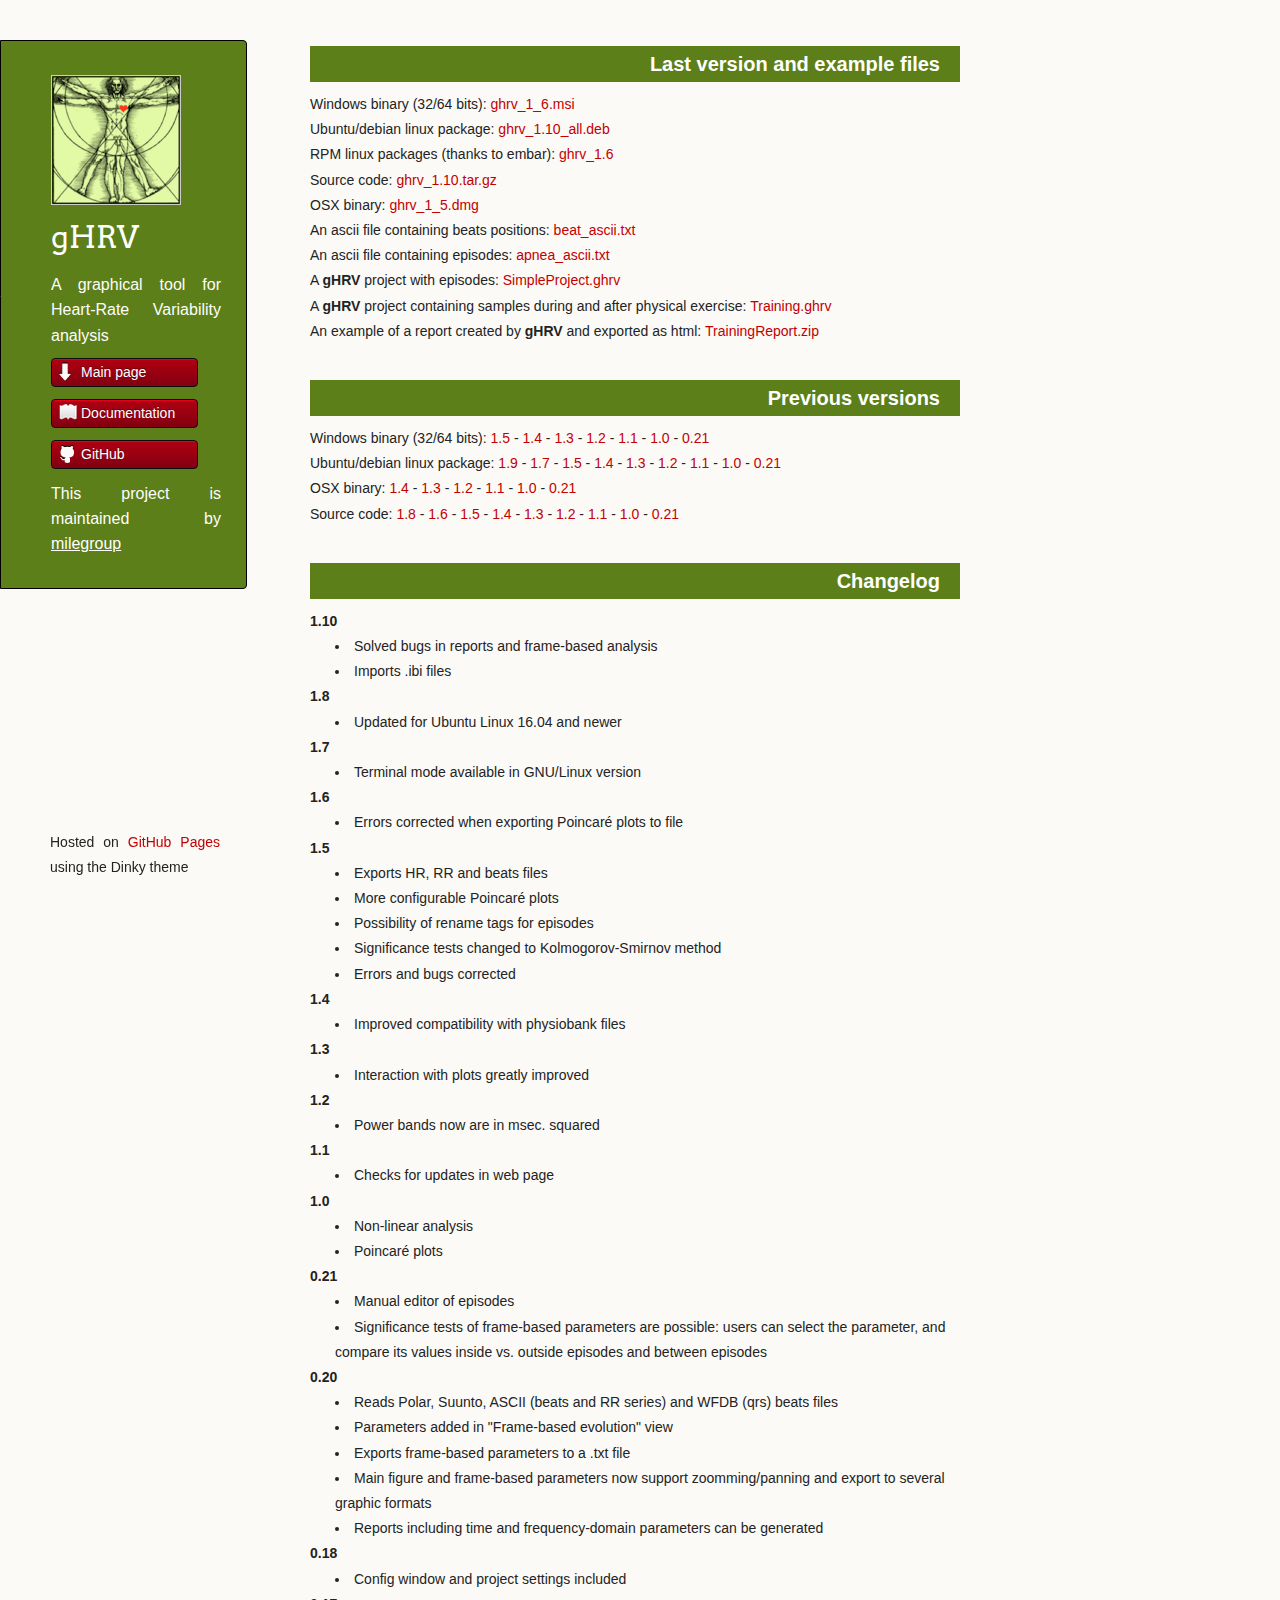
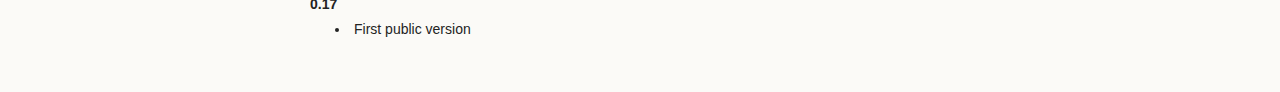
<file: packages.html>
<!doctype html>
<html>
  <head>
    <meta charset="utf-8">
    <meta http-equiv="X-UA-Compatible" content="chrome=1">
    <title>gHRV by milegroup</title>

    <link rel="stylesheet" href="stylesheets/styles.css">
    <link rel="stylesheet" href="stylesheets/pygment_trac.css">
    <script src="javascripts/scale.fix.js"></script>
    <meta name="viewport" content="width=device-width, initial-scale=1, user-scalable=no">
    <!--[if lt IE 9]>
    <script src="//html5shiv.googlecode.com/svn/trunk/html5.js"></script>
    <![endif]-->
  </head>
  <body>
    <div class="wrapper">
      <header>
        <img src="./images/LogoBig.png"/>
        <h1 class="header">gHRV</h1>
        <p class="header">A graphical tool for Heart-Rate Variability analysis</p>

        <ul>
          <li class="download"><a class="buttons" href="./index.html">Main page</a></li>
          <li class="download"><a class="buttonsdoc" href="./doc.html">Documentation</a></li>
          <li><a class="buttons github" href="https://github.com/milegroup/ghrv">GitHub</a></li>
        </ul>

        <p class="header">This project is maintained by <a class="header name" href="https://github.com/milegroup">milegroup</a></p>


      </header>
      <section>
        <h1>Last version and example files</h1>
            <p>
              Windows binary (32/64 bits): <a href="https://github.com/milegroup/ghrv/raw/gh-pages/packages/ghrv_1_6.msi">ghrv_1_6.msi</a><br/>
              Ubuntu/debian linux package: <a href="https://github.com/milegroup/ghrv/releases/download/v1.10/ghrv_1.10_all.deb">ghrv_1.10_all.deb</a><br/>
              RPM linux packages (thanks to embar): <a href="http://software.opensuse.org/download.html?project=home%3Aembar-&package=gHRV" target="_blank">ghrv_1.6</a><br/>
              Source code: <a href="https://github.com/milegroup/ghrv/releases/download/v1.10/ghrv_1.10.tar.gz">ghrv_1.10.tar.gz</a><br/>
              OSX binary: <a href="https://github.com/milegroup/ghrv/raw/gh-pages/packages/ghrv_1_5.dmg">ghrv_1_5.dmg</a><br/>
              An ascii file containing beats positions: <a href="https://github.com/milegroup/ghrv/raw/gh-pages/packages/beat_ascii.txt">beat_ascii.txt</a><br/>
              An ascii file containing episodes: <a href="https://github.com/milegroup/ghrv/raw/gh-pages/packages/apnea_ascii.txt">apnea_ascii.txt</a><br/>
              A <strong>gHRV</strong> project with episodes: <a href="https://github.com/milegroup/ghrv/raw/gh-pages/packages/SimpleProject.ghrv">SimpleProject.ghrv</a><br/>
              A <strong>gHRV</strong> project containing samples during and after physical exercise: <a href="https://github.com/milegroup/ghrv/raw/gh-pages/packages/Training.ghrv">Training.ghrv</a><br/>
              An example of a report created by <strong>gHRV</strong> and exported as html: <a href="https://github.com/milegroup/ghrv/raw/gh-pages/packages/TrainingReport.zip">TrainingReport.zip</a>
            </p>

        <h1>Previous versions</h1>
            <p>
              Windows binary (32/64 bits): <a href="http://www.milegroup.net/files/ghrv/ghrv_1_5.msi">1.5</a> - <a href="https://www.box.com/s/noqjs0lyjinmjpghhgym">1.4</a> - <a href="https://www.dropbox.com/s/aaor12j4owh74m8/gHRV_1_3.msi">1.3</a> - <a href="http://www.milegroup.net/downloads/ghrv_1_2.msi">1.2</a> - <a href="https://github.com/downloads/milegroup/ghrv/gHRV_1_1.msi">1.1</a> - <a href="https://github.com/downloads/milegroup/ghrv/gHRV_1_0.msi">1.0</a> - <a href="https://github.com/downloads/milegroup/ghrv/ghrv_0_21.msi">0.21</a><br/>
                Ubuntu/debian linux package: <a href="https://github.com/milegroup/ghrv/raw/gh-pages/packages/ghrv_1.9_all.deb">1.9</a> - <a href="http://www.milegroup.net/files/ghrv/ghrv_1.7_all.deb">1.7</a> - <a href="http://www.milegroup.net/files/ghrv/ghrv_1.5_all.deb">1.5</a> - <a href="http://www.milegroup.net/files/ghrv/ghrv_1.4_all.deb">1.4</a> -  <a href="https://www.dropbox.com/s/rxk93jc3ozp1g9r/ghrv_1.3_all.deb">1.3</a> - <a href="http://www.milegroup.net/downloads/ghrv_1.2_all.deb">1.2</a> - <a href="https://github.com/downloads/milegroup/ghrv/ghrv_1.1_all.deb">1.1</a> - <a href="https://github.com/downloads/milegroup/ghrv/ghrv_1.0_all.deb">1.0</a> - <a href="https://github.com/downloads/milegroup/ghrv/ghrv_0.21_all.deb">0.21</a><br/>
              OSX binary: <a href="http://www.milegroup.net/files/ghrv/ghrv_1_4.dmg">1.4</a> - <a href="https://www.dropbox.com/s/4641kedlztftfkj/ghrv_1_3.dmg">1.3</a> - <a href="http://www.milegroup.net/downloads/ghrv_1_2.dmg">1.2</a> - <a href="https://github.com/downloads/milegroup/ghrv/ghrv_1_1.dmg">1.1</a> - <a href="https://github.com/downloads/milegroup/ghrv/ghrv_1_0.dmg">1.0</a> - <a href="https://github.com/downloads/milegroup/ghrv/ghrv_0_21.dmg">0.21</a><br/>
              Source code: <a href="https://github.com/milegroup/ghrv/raw/gh-pages/packages/ghrv_1.8.tar.gz">1.8</a> - <a href="http://www.milegroup.net/files/ghrv/ghrv_1.6.tar.gz">1.6</a> - <a href="http://www.milegroup.net/files/ghrv/ghrv_1.5.tar.gz">1.5</a> - <a href="http://www.milegroup.net/files/ghrv/ghrv_1.4.tar.gz">1.4</a> - <a href="https://www.dropbox.com/s/r9fwc2rjg9ewrz6/ghrv_1.3.tar.gz">1.3</a> - <a href="http://www.milegroup.net/downloads/ghrv_1.2.tar.gz">1.2</a> - <a href="https://github.com/downloads/milegroup/ghrv/ghrv_1.1.tar.gz">1.1</a> - <a href="https://github.com/downloads/milegroup/ghrv/ghrv_1.0.tar.gz">1.0</a> - <a href="https://github.com/downloads/milegroup/ghrv/ghrv_0.21.tar.gz">0.21</a>
            </p>

          <h1>Changelog</h1>
            <ul><strong>1.10</strong>
                <li>Solved bugs in reports and frame-based analysis</li>
                <li>Imports .ibi files</li>
            </ul>
            <ul><strong>1.8</strong>
                <li>Updated for Ubuntu Linux 16.04 and newer</li>
            </ul>
          	<ul><strong>1.7</strong>
                <li>Terminal mode available in GNU/Linux version</li>
            </ul>
            <ul><strong>1.6</strong>
                <li>Errors corrected when exporting Poincar&eacute; plots to file</li>
            </ul>
            <ul><strong>1.5</strong>
                <li>Exports HR, RR and beats files</li>
                <li>More configurable Poincar&eacute; plots</li>
                <li>Possibility of rename tags for episodes</li>
                <li>Significance tests changed to Kolmogorov-Smirnov method</li>
                <li>Errors and bugs corrected</li>
            </ul>
            <ul><strong>1.4</strong>
                <li>Improved compatibility with physiobank files</li>
            </ul>
            <ul><strong>1.3</strong>
                <li>Interaction with plots greatly improved</li>
            </ul>
            <ul><strong>1.2</strong>
                <li>Power bands now are in msec. squared</li>
            </ul>
            <ul><strong>1.1</strong>
                <li>Checks for updates in web page</li>
            </ul>
            <ul><strong>1.0</strong>
                <li>Non-linear analysis</li>
                <li>Poincar&eacute; plots</li>
            </ul>
            <ul><strong>0.21</strong>
                <li>Manual editor of episodes</li>
                <li>Significance tests of frame-based parameters are possible: users can select the parameter, and compare its values inside vs. outside episodes and between episodes</li>
            </ul>
            <ul><strong>0.20</strong>
              <li>Reads Polar, Suunto, ASCII (beats and RR series) and WFDB (qrs) beats files</li>
              <li>Parameters added in "Frame-based evolution" view</li>
              <li>Exports frame-based parameters to a .txt file</li>
              <li>Main figure and frame-based parameters now support zoomming/panning and export to several graphic formats</li>
              <li>Reports including time and frequency-domain parameters can be generated</li>
            </ul>
            <ul><strong>0.18</strong>
              <li>Config window and project settings included</li>
            </ul>
            <ul><strong>0.17</strong>
              <li>First public version</li>
            </ul>
      </section>
      <footer>
        <p><small>Hosted on <a href="https://pages.github.com">GitHub Pages</a> using the Dinky theme</small></p>
      </footer>
    </div>
    <!--[if !IE]><script>fixScale(document);</script><![endif]-->
		
  </body>
</html>
</file>
<file: stylesheets/pygment_trac.css>
.highlight  { background: #ffffff; }
.highlight .c { color: #999988; font-style: italic } /* Comment */
.highlight .err { color: #a61717; background-color: #e3d2d2 } /* Error */
.highlight .k { font-weight: bold } /* Keyword */
.highlight .o { font-weight: bold } /* Operator */
.highlight .cm { color: #999988; font-style: italic } /* Comment.Multiline */
.highlight .cp { color: #999999; font-weight: bold } /* Comment.Preproc */
.highlight .c1 { color: #999988; font-style: italic } /* Comment.Single */
.highlight .cs { color: #999999; font-weight: bold; font-style: italic } /* Comment.Special */
.highlight .gd { color: #000000; background-color: #ffdddd } /* Generic.Deleted */
.highlight .gd .x { color: #000000; background-color: #ffaaaa } /* Generic.Deleted.Specific */
.highlight .ge { font-style: italic } /* Generic.Emph */
.highlight .gr { color: #aa0000 } /* Generic.Error */
.highlight .gh { color: #999999 } /* Generic.Heading */
.highlight .gi { color: #000000; background-color: #ddffdd } /* Generic.Inserted */
.highlight .gi .x { color: #000000; background-color: #aaffaa } /* Generic.Inserted.Specific */
.highlight .go { color: #888888 } /* Generic.Output */
.highlight .gp { color: #555555 } /* Generic.Prompt */
.highlight .gs { font-weight: bold } /* Generic.Strong */
.highlight .gu { color: #800080; font-weight: bold; } /* Generic.Subheading */
.highlight .gt { color: #aa0000 } /* Generic.Traceback */
.highlight .kc { font-weight: bold } /* Keyword.Constant */
.highlight .kd { font-weight: bold } /* Keyword.Declaration */
.highlight .kn { font-weight: bold } /* Keyword.Namespace */
.highlight .kp { font-weight: bold } /* Keyword.Pseudo */
.highlight .kr { font-weight: bold } /* Keyword.Reserved */
.highlight .kt { color: #445588; font-weight: bold } /* Keyword.Type */
.highlight .m { color: #009999 } /* Literal.Number */
.highlight .s { color: #d14 } /* Literal.String */
.highlight .na { color: #008080 } /* Name.Attribute */
.highlight .nb { color: #0086B3 } /* Name.Builtin */
.highlight .nc { color: #445588; font-weight: bold } /* Name.Class */
.highlight .no { color: #008080 } /* Name.Constant */
.highlight .ni { color: #800080 } /* Name.Entity */
.highlight .ne { color: #990000; font-weight: bold } /* Name.Exception */
.highlight .nf { color: #990000; font-weight: bold } /* Name.Function */
.highlight .nn { color: #555555 } /* Name.Namespace */
.highlight .nt { color: #000080 } /* Name.Tag */
.highlight .nv { color: #008080 } /* Name.Variable */
.highlight .ow { font-weight: bold } /* Operator.Word */
.highlight .w { color: #bbbbbb } /* Text.Whitespace */
.highlight .mf { color: #009999 } /* Literal.Number.Float */
.highlight .mh { color: #009999 } /* Literal.Number.Hex */
.highlight .mi { color: #009999 } /* Literal.Number.Integer */
.highlight .mo { color: #009999 } /* Literal.Number.Oct */
.highlight .sb { color: #d14 } /* Literal.String.Backtick */
.highlight .sc { color: #d14 } /* Literal.String.Char */
.highlight .sd { color: #d14 } /* Literal.String.Doc */
.highlight .s2 { color: #d14 } /* Literal.String.Double */
.highlight .se { color: #d14 } /* Literal.String.Escape */
.highlight .sh { color: #d14 } /* Literal.String.Heredoc */
.highlight .si { color: #d14 } /* Literal.String.Interpol */
.highlight .sx { color: #d14 } /* Literal.String.Other */
.highlight .sr { color: #009926 } /* Literal.String.Regex */
.highlight .s1 { color: #d14 } /* Literal.String.Single */
.highlight .ss { color: #990073 } /* Literal.String.Symbol */
.highlight .bp { color: #999999 } /* Name.Builtin.Pseudo */
.highlight .vc { color: #008080 } /* Name.Variable.Class */
.highlight .vg { color: #008080 } /* Name.Variable.Global */
.highlight .vi { color: #008080 } /* Name.Variable.Instance */
.highlight .il { color: #009999 } /* Literal.Number.Integer.Long */

.type-csharp .highlight .k { color: #0000FF }
.type-csharp .highlight .kt { color: #0000FF }
.type-csharp .highlight .nf { color: #000000; font-weight: normal }
.type-csharp .highlight .nc { color: #2B91AF }
.type-csharp .highlight .nn { color: #000000 }
.type-csharp .highlight .s { color: #A31515 }
.type-csharp .highlight .sc { color: #A31515 }
</file>
<file: stylesheets/styles.css>
@import url(https://fonts.googleapis.com/css?family=Arvo:400,700,400italic);

/* MeyerWeb Reset */

html, body, div, span, applet, object, iframe,
h1, h2, h3, h4, h5, h6, p, blockquote, pre,
a, abbr, acronym, address, big, cite, code,
del, dfn, em, img, ins, kbd, q, s, samp,
small, strike, strong, sub, sup, tt, var,
b, u, i, center,
dl, dt, dd, ol, ul, li,
fieldset, form, label, legend,
table, caption, tbody, tfoot, thead, tr, th, td,
article, aside, canvas, details, embed,
figure, figcaption, footer, header, hgroup,
menu, nav, output, ruby, section, summary,
time, mark, audio, video {
  margin: 0;
  padding: 0;
  border: 0;
  font: inherit;
  vertical-align: baseline;
}


/* Base text styles */

body {
  padding:10px 50px 0 0;
  font-family:"Helvetica Neue", Helvetica, Arial, sans-serif;
	font-size: 14px;
	color: #232323;
	background-color: #FBFAF7;
	margin: 0;
	line-height: 1.8em;
	-webkit-font-smoothing: antialiased;

}

h1, h2, h3, h4, h5, h6 {
  color:#232323;
  margin:36px 0 10px;
}

ul, ol, table, dl {
  margin:0 0 0px;
}

p {
  margin:0 0 10px;
  text-align: justify;
}

h1, h2, h3 {
	font-family: Arvo, Monaco, serif;
  line-height:1.3;
	font-weight: normal;
}

h2 {
	display: block;
	border-bottom: 1px solid #ccc;
	padding-bottom: 5px;
}

h1 {
  font-family: "Helvetica Neue", Helvetica, Arial, sans-serif;;
	font-size: 20px;
  text-align: right;
  background-color: #5C7F19;
  color:#FFFFFF;
  font-weight:700;
  padding-bottom: 5px;
  padding-top: 5px;
  padding-right: 20px;
}

h2 {
	font-size: 18px;
}

h3 {
	font-size: 14px;
  font-weight:700;
  color:#BD001C;
}

h4, h5, h6 {
	font-family: Arvo, Monaco, serif;
	font-weight: 700;
}

a {
  color:#C30000;
  font-weight:200;
  text-decoration:none;
}

a:hover {
	text-decoration: underline;
}

a small {
	font-size: 12px;
}

a.cite {
  font-style: italic;
}

a.toc {
  font-weight:700;
  color:#5C7F19;
}

em {
	font-style: bold;
}

strong {
  font-weight:700;
}

ul li {
  list-style: inside;
  padding-left: 25px;
}

ol li {
  list-style: decimal inside;
  padding-left: 20px;
}

blockquote {
  margin: 0;
  padding: 0 0 0 20px;
  font-style: italic;
}

dl, dt, dd, dl p {
	font-color: #444;
}

dl dt {
  font-weight: bold;
}

dl dd {
  padding-left: 20px;
  font-style: italic;
}

dl p {
  padding-left: 20px;
  font-style: italic;
}

hr {
  border:0;
  background:#ccc;
  height:1px;
  margin:0 0 24px;
}

input.defaultbutton {
    display:none;
}

input.printablebutton {
    float:right;
    display:block;
    background-color:#BD001C;
    color:#FFFFFF;
    padding:5px 10px 5px 10px;
    font-size: 16px;

}


/* Images */

img {
  position: relative;
  /*margin: 0 auto;*/
  max-width: 650px;
  /*padding: 5px;*/
  /*margin: 10px 0 32px 0;*/
  border: 1px solid #ccc;
}

img.screenshot {
  display: block;
  margin-left: auto;
  margin-right: auto;
}

p.imgtxt {
  text-align: center;
  font-size: 10px;
  font-style: italic;
}


/* Code blocks */

code, pre {
	font-family: Monaco, "Bitstream Vera Sans Mono", "Lucida Console", Terminal, monospace;
  color:#000;
  font-size:14px;
}

pre {
	padding: 4px 12px;
  background: #FDFEFB;
  border-radius:4px;
  border:1px solid #D7D8C8;
  overflow: auto;
  overflow-y: hidden;
	margin-bottom: 32px;
}


/* Tables */

table {
  width:100%;
}

table {
  border: 1px solid #ccc;
  margin-bottom: 32px;
  text-align: left;
 }

th {
  font-family: 'Arvo', Helvetica, Arial, sans-serif;
	font-size: 18px;
	font-weight: normal;
  padding: 10px;
  background: #232323;
  color: #FDFEFB;
 }

td {
  padding: 10px;
	background: #ccc;
 }


/* Wrapper */
.wrapper {
  width:960px;
}


/* Header */

header {
	background-color: #5C7F19;
	color: #FDFDFB;
  width:170px;
  float:left;
  position:fixed;
	border: 1px solid #000;
	-webkit-border-top-right-radius: 4px;
	-webkit-border-bottom-right-radius: 4px;
	-moz-border-radius-topright: 4px;
	-moz-border-radius-bottomright: 4px;
	border-top-right-radius: 4px;
	border-bottom-right-radius: 4px;
	padding: 34px 25px 22px 50px;
	margin: 30px 25px 0 0;
	-webkit-font-smoothing: antialiased;
}

p.header {
	font-size: 16px;
}

h1.header {
	font-family: Arvo, sans-serif;
	font-size: 30px;
	font-weight: 300;
	line-height: 1.3em;
	border-bottom: none;
  text-align: left;
	margin-top: 0;
}


h1.header, a.header, a.name, header a{
	color: #fff;
}

a.header {
	text-decoration: underline;
}

a.name {
	white-space: nowrap;
}

header ul {
  list-style:none;
  padding:0;
}

header li {
	list-style-type: none;
  width:132px;
  height:15px;
	margin-bottom: 12px;
	line-height: 1em;
	padding: 6px 6px 6px 7px;

	background: #AF0011;
	background: -moz-linear-gradient(top, #AF0011 0%, #820011 100%);
  background: -webkit-gradient(linear, left top, left bottom, color-stop(0%,#f8f8f8), color-stop(100%,#dddddd));
  background: -webkit-linear-gradient(top, #AF0011 0%,#820011 100%);
  background: -o-linear-gradient(top, #AF0011 0%,#820011 100%);
  background: -ms-linear-gradient(top, #AF0011 0%,#820011 100%);
  background: linear-gradient(top, #AF0011 0%,#820011 100%);

	border-radius:4px;
  border:1px solid #0D0D0D;

	-webkit-box-shadow: inset 0px 1px 1px 0 rgba(233,2,38, 1);
	box-shadow: inset 0px 1px 1px 0 rgba(233,2,38, 1);

}

header li:hover {
	background: #C3001D;
	background: -moz-linear-gradient(top, #C3001D 0%, #950119 100%);
  background: -webkit-gradient(linear, left top, left bottom, color-stop(0%,#f8f8f8), color-stop(100%,#dddddd));
  background: -webkit-linear-gradient(top, #C3001D 0%,#950119 100%);
  background: -o-linear-gradient(top, #C3001D 0%,#950119 100%);
  background: -ms-linear-gradient(top, #C3001D 0%,#950119 100%);
  background: linear-gradient(top, #C3001D 0%,#950119 100%);
}

a.buttons {
	-webkit-font-smoothing: antialiased;
	background: url(../images/arrow-down.png) no-repeat;
	font-weight: normal;
	text-shadow: rgba(0, 0, 0, 0.4) 0 -1px 0;
	padding: 2px 2px 2px 22px;
	height: 30px;
}

a.buttonsdoc {
  -webkit-font-smoothing: antialiased;
  background: url(../images/book.png) no-repeat;
  font-weight: normal;
  text-shadow: rgba(0, 0, 0, 0.4) 0 -1px 0;
  padding: 2px 2px 2px 22px;
  height: 30px;
}

a.buttonspack {
  -webkit-font-smoothing: antialiased;
  background: url(../images/package_white.png) no-repeat;
  font-weight: normal;
  text-shadow: rgba(0, 0, 0, 0.4) 0 -1px 0;
  padding: 2px 2px 2px 22px;
  height: 30px;
}

a.github {
	background: url(../images/octocat-small.png) no-repeat 1px;
}

a.buttons:hover {
	color: #fff;
	text-decoration: none;
}


/* Section - for main page content */

section {
  width:650px;
  float:right;
  padding-bottom:50px;
}


/* Footer */

footer {
  width:170px;
  float:left;
  position:fixed;
  bottom:10px;
	padding-left: 50px;
}

@media print, screen and (max-width: 960px) {

  div.wrapper {
    width:auto;
    margin:0;
  }

  header, section, footer {
    float:none;
    position:static;
    width:auto;
  }

	footer {
		border-top: 1px solid #ccc;
		margin:0 84px 0 50px;
		padding:0;
	}

  header {
    padding-right:320px;
  }

  section {
    padding:20px 84px 20px 50px;
    margin:0 0 20px;
  }

  header a small {
    display:inline;
  }

  header ul {
    position:absolute;
    right:130px;
    top:20px;
  }
}

@media print, screen and (max-width: 720px) {
  body {
    word-wrap:break-word;
  }

  header {
    padding:10px 20px 0;
		margin-right: 0;
  }

	section {
    padding:10px 0 10px 20px;
    margin:0 0 30px;
  }

	footer {
		margin: 0 0 0 30px;
	}

  header ul, header p.view {
    position:static;
  }
}

@media print, screen and (max-width: 480px) {

  header ul li.download {
    display:none;
  }

	footer {
		margin: 0 0 0 20px;
	}

	footer a{
		display:block;
	}

}

@media print {
  body {
    padding:0.4in;
    font-size:12pt;
    color:#444;
  }
}
</file>
<file: stylesheets/printable.css>
@import url(https://fonts.googleapis.com/css?family=Arvo:400,700,400italic);

/* MeyerWeb Reset */

html, body, div, span, applet, object, iframe,
h1, h2, h3, h4, h5, h6, p, blockquote, pre,
a, abbr, acronym, address, big, cite, code,
del, dfn, em, img, ins, kbd, q, s, samp,
small, strike, strong, sub, sup, tt, var,
b, u, i, center,
dl, dt, dd, ol, ul, li,
fieldset, form, label, legend,
table, caption, tbody, tfoot, thead, tr, th, td,
article, aside, canvas, details, embed,
figure, figcaption, footer, header, hgroup,
menu, nav, output, ruby, section, summary,
time, mark, audio, video {
  margin: 0;
  padding: 0;
  border: 0;
  font: inherit;
  vertical-align: baseline;
}


/* Base text styles */

body {
  padding:10px 50px 0 0;
  font-family:"Helvetica Neue", Helvetica, Arial, sans-serif;
	font-size: 14px;
	color: #232323;
	background-color: #FBFAF7;
	margin: 0;
	line-height: 1.8em;
	-webkit-font-smoothing: antialiased;

}

h1, h2, h3, h4, h5, h6 {
  color:#232323;
  margin:36px 0 10px;
}

ul, ol, table, dl {
  margin:0 0 0px;
}

p {
  margin:0 0 10px;
  text-align: justify;
}

h1, h2, h3 {
	font-family: Arvo, Monaco, serif;
  line-height:1.3;
	font-weight: normal;
}

h2 {
	display: block;
	border-bottom: 1px solid #ccc;
	padding-bottom: 5px;
}

h1 {
  font-family: "Helvetica Neue", Helvetica, Arial, sans-serif;;
  font-size: 20px;
  text-align: right;
  background-color: #5C7F19;
  color:#FFFFFF;
  font-weight:700;
  padding-bottom: 5px;
  padding-top: 5px;
  padding-right: 20px;
  padding-left: 20px;
}

h2 {
	font-size: 18px;

}

h3 {
  font-size: 14px;
  font-weight:700;
  color:#BD001C;
}

h4, h5, h6 {
	font-family: Arvo, Monaco, serif;
	font-weight: 700;
}

a {
  color:#C30000;
  font-weight:200;
  text-decoration:none;
}

a:hover {
	text-decoration: underline;
}

a small {
	font-size: 12px;
}

a.cite {
  font-style: italic;
}

a.toc {
  font-weight:700;
  color:#5C7F19;

}

em {
	font-style: italic;
}

strong {
  font-weight:700;
}

ul li {
  list-style: inside;
  padding-left: 25px;
}

ol li {
  list-style: decimal inside;
  padding-left: 20px;
}

blockquote {
  margin: 0;
  padding: 0 0 0 20px;
  font-style: italic;
}

dl, dt, dd, dl p {
	font-color: #444;
}

dl dt {
  font-weight: bold;
}

dl dd {
  padding-left: 20px;
  font-style: italic;
}

dl p {
  padding-left: 20px;
  font-style: italic;
}

hr {
  border:0;
  background:#ccc;
  height:1px;
  margin:0 0 24px;
}

input.printablebutton {
    display:none;
}

input.defaultbutton {
    float:right;
    display:block;
}

/* Images */

img {
  position: relative;
  /*margin: 0 auto;*/
  max-width: 650px;
  /*padding: 5px;*/
  /*margin: 10px 0 32px 0;*/
  border: 1px solid #ccc;
}

img.screenshot {
  display: block;
  margin-left: auto;
  margin-right: auto;
}

p.imgtxt {
  text-align: center;
  font-size: 10px;
  font-style: italic;
}

/* Code blocks */

code, pre {
	font-family: Monaco, "Bitstream Vera Sans Mono", "Lucida Console", Terminal, monospace;
  color:#000;
  font-size:14px;
}

pre {
	padding: 4px 12px;
  background: #FDFEFB;
  border-radius:4px;
  border:1px solid #D7D8C8;
  overflow: auto;
  overflow-y: hidden;
	margin-bottom: 32px;
}


/* Tables */

table {
  width:100%;
}

table {
  border: 1px solid #ccc;
  margin-bottom: 32px;
  text-align: left;
 }

th {
  font-family: 'Arvo', Helvetica, Arial, sans-serif;
	font-size: 18px;
	font-weight: normal;
  padding: 10px;
  background: #232323;
  color: #FDFEFB;
 }

td {
  padding: 10px;
	background: #ccc;
 }


/* Wrapper */
.wrapper {
  width:100%;
}


/* Header */

header {
  display:none;
}

p.header {
	font-size: 16px;
}

h1.header {
	font-family: Arvo, sans-serif;
	font-size: 30px;
	font-weight: 300;
	line-height: 1.3em;
	border-bottom: none;
	margin-top: 0;
}


h1.header, a.header, a.name, header a{
	color: #fff;
}

a.header {
	text-decoration: underline;
}

a.name {
	white-space: nowrap;
}

header ul {
  list-style:none;
  padding:0;
}

header li {
	list-style-type: none;
  width:132px;
  height:15px;
	margin-bottom: 12px;
	line-height: 1em;
	padding: 6px 6px 6px 7px;

	background: #AF0011;
	background: -moz-linear-gradient(top, #AF0011 0%, #820011 100%);
  background: -webkit-gradient(linear, left top, left bottom, color-stop(0%,#f8f8f8), color-stop(100%,#dddddd));
  background: -webkit-linear-gradient(top, #AF0011 0%,#820011 100%);
  background: -o-linear-gradient(top, #AF0011 0%,#820011 100%);
  background: -ms-linear-gradient(top, #AF0011 0%,#820011 100%);
  background: linear-gradient(top, #AF0011 0%,#820011 100%);

	border-radius:4px;
  border:1px solid #0D0D0D;

	-webkit-box-shadow: inset 0px 1px 1px 0 rgba(233,2,38, 1);
	box-shadow: inset 0px 1px 1px 0 rgba(233,2,38, 1);

}

header li:hover {
	background: #C3001D;
	background: -moz-linear-gradient(top, #C3001D 0%, #950119 100%);
  background: -webkit-gradient(linear, left top, left bottom, color-stop(0%,#f8f8f8), color-stop(100%,#dddddd));
  background: -webkit-linear-gradient(top, #C3001D 0%,#950119 100%);
  background: -o-linear-gradient(top, #C3001D 0%,#950119 100%);
  background: -ms-linear-gradient(top, #C3001D 0%,#950119 100%);
  background: linear-gradient(top, #C3001D 0%,#950119 100%);
}

a.buttons {
	-webkit-font-smoothing: antialiased;
	background: url(../images/arrow-down.png) no-repeat;
	font-weight: normal;
	text-shadow: rgba(0, 0, 0, 0.4) 0 -1px 0;
	padding: 2px 2px 2px 22px;
	height: 30px;
}

a.github {
	background: url(../images/octocat-small.png) no-repeat 1px;
}

a.buttons:hover {
	color: #fff;
	text-decoration: none;
}


/* Section - for main page content */

section {
  width:95%;
  float:right;
  padding-bottom:50px;
  padding-left: 50px;
}


/* Footer */

footer {
  display:none;
  width:170px;
  float:left;
  position:fixed;
  bottom:10px;
	padding-left: 50px;
}

@media print, screen and (max-width: 960px) {

  div.wrapper {
    width:auto;
    margin:0;
  }

  

  header, section, footer {
    float:none;
    position:static;
    width:auto;
  }

	footer {
		border-top: 1px solid #ccc;
		margin:0 84px 0 50px;
		padding:0;
	}

  header {
    padding-right:320px;
  }

  section {
    padding:20px 84px 20px 50px;
    margin:0 0 20px;
  }

  header a small {
    display:inline;
  }

  header ul {
    position:absolute;
    right:130px;
    top:20px;
  }
}

@media print, screen and (max-width: 720px) {
  body {
    word-wrap:break-word;
  }

  header {
    padding:10px 20px 0;
		margin-right: 0;
  }

	section {
    padding:10px 0 10px 20px;
    margin:0 0 30px;
  }

	footer {
		margin: 0 0 0 30px;
	}

  header ul, header p.view {
    position:static;
  }
}

@media print, screen and (max-width: 480px) {

  header ul li.download {
    display:none;
  }

	footer {
		margin: 0 0 0 20px;
	}

	footer a{
		display:block;
	}

}

@media print {
  body {
    padding:0.4in;
    font-size:12pt;
    color:#444;
  }
}
</file>
